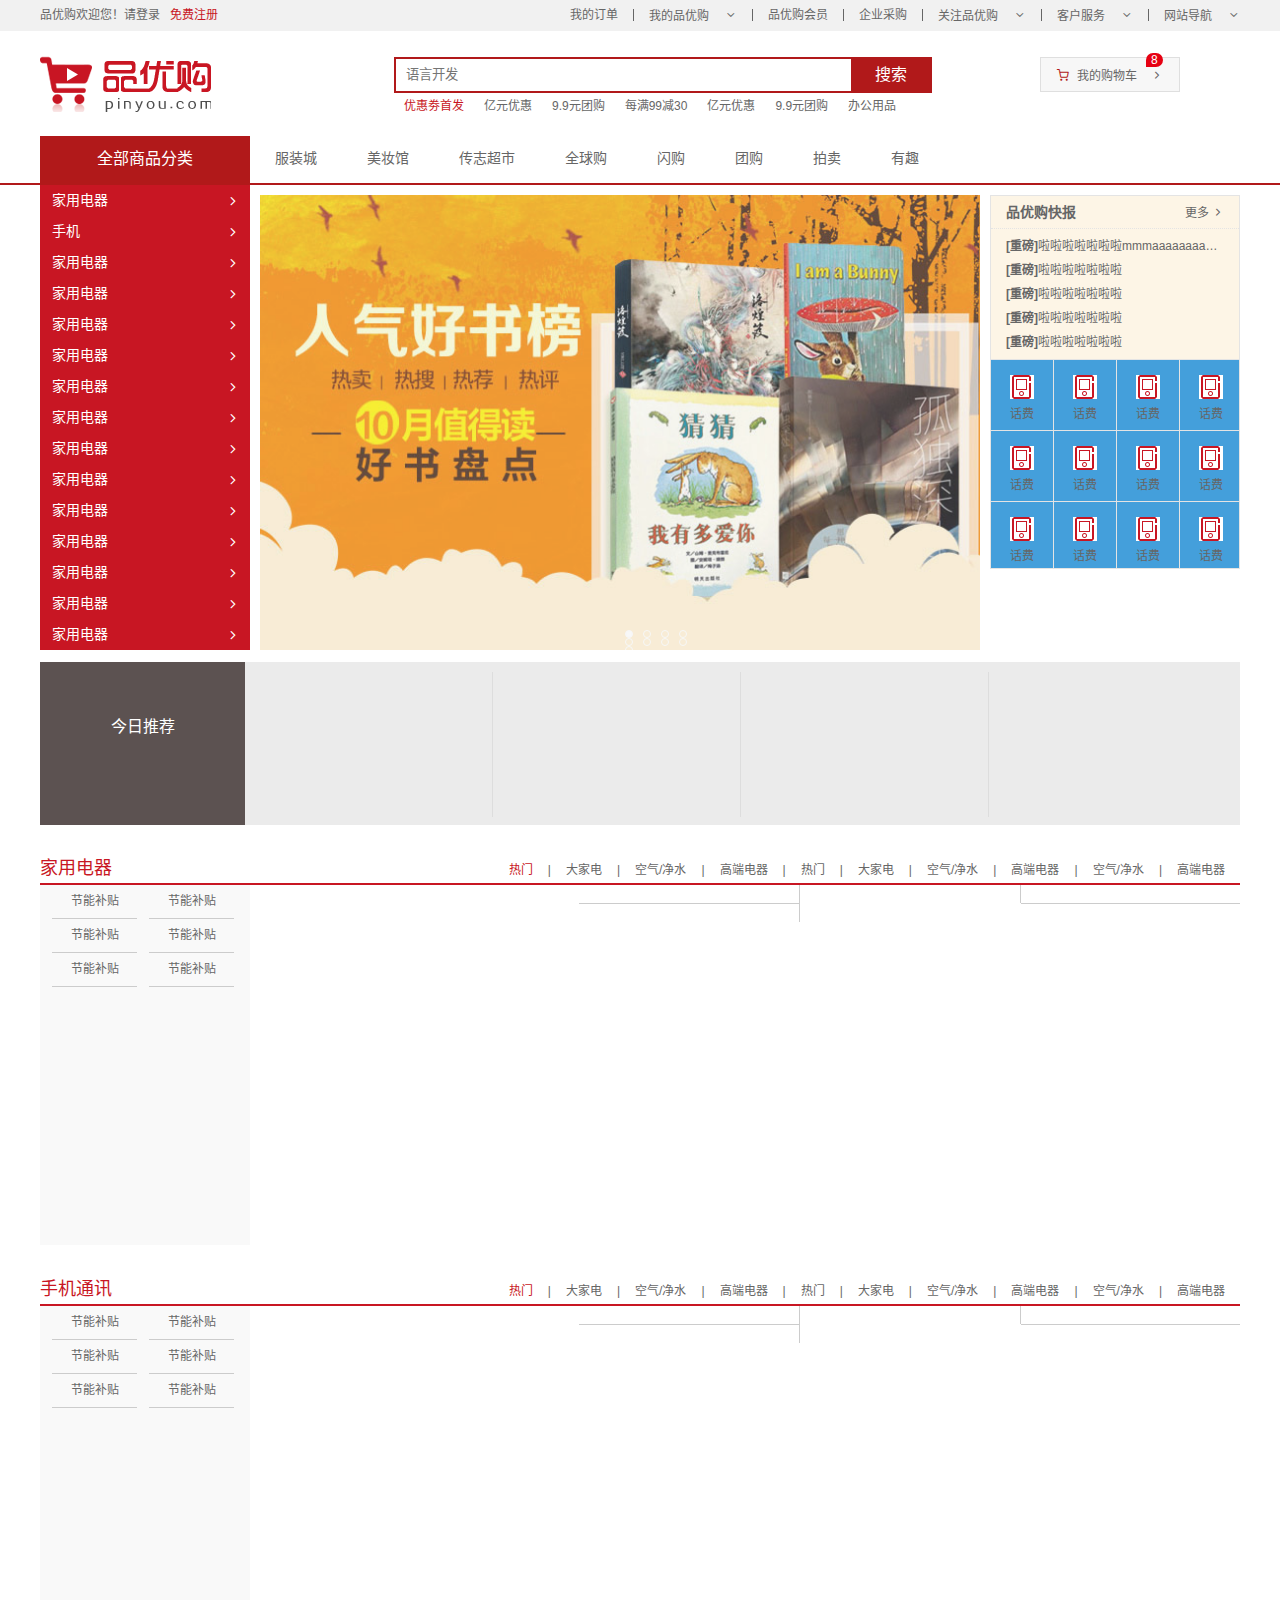
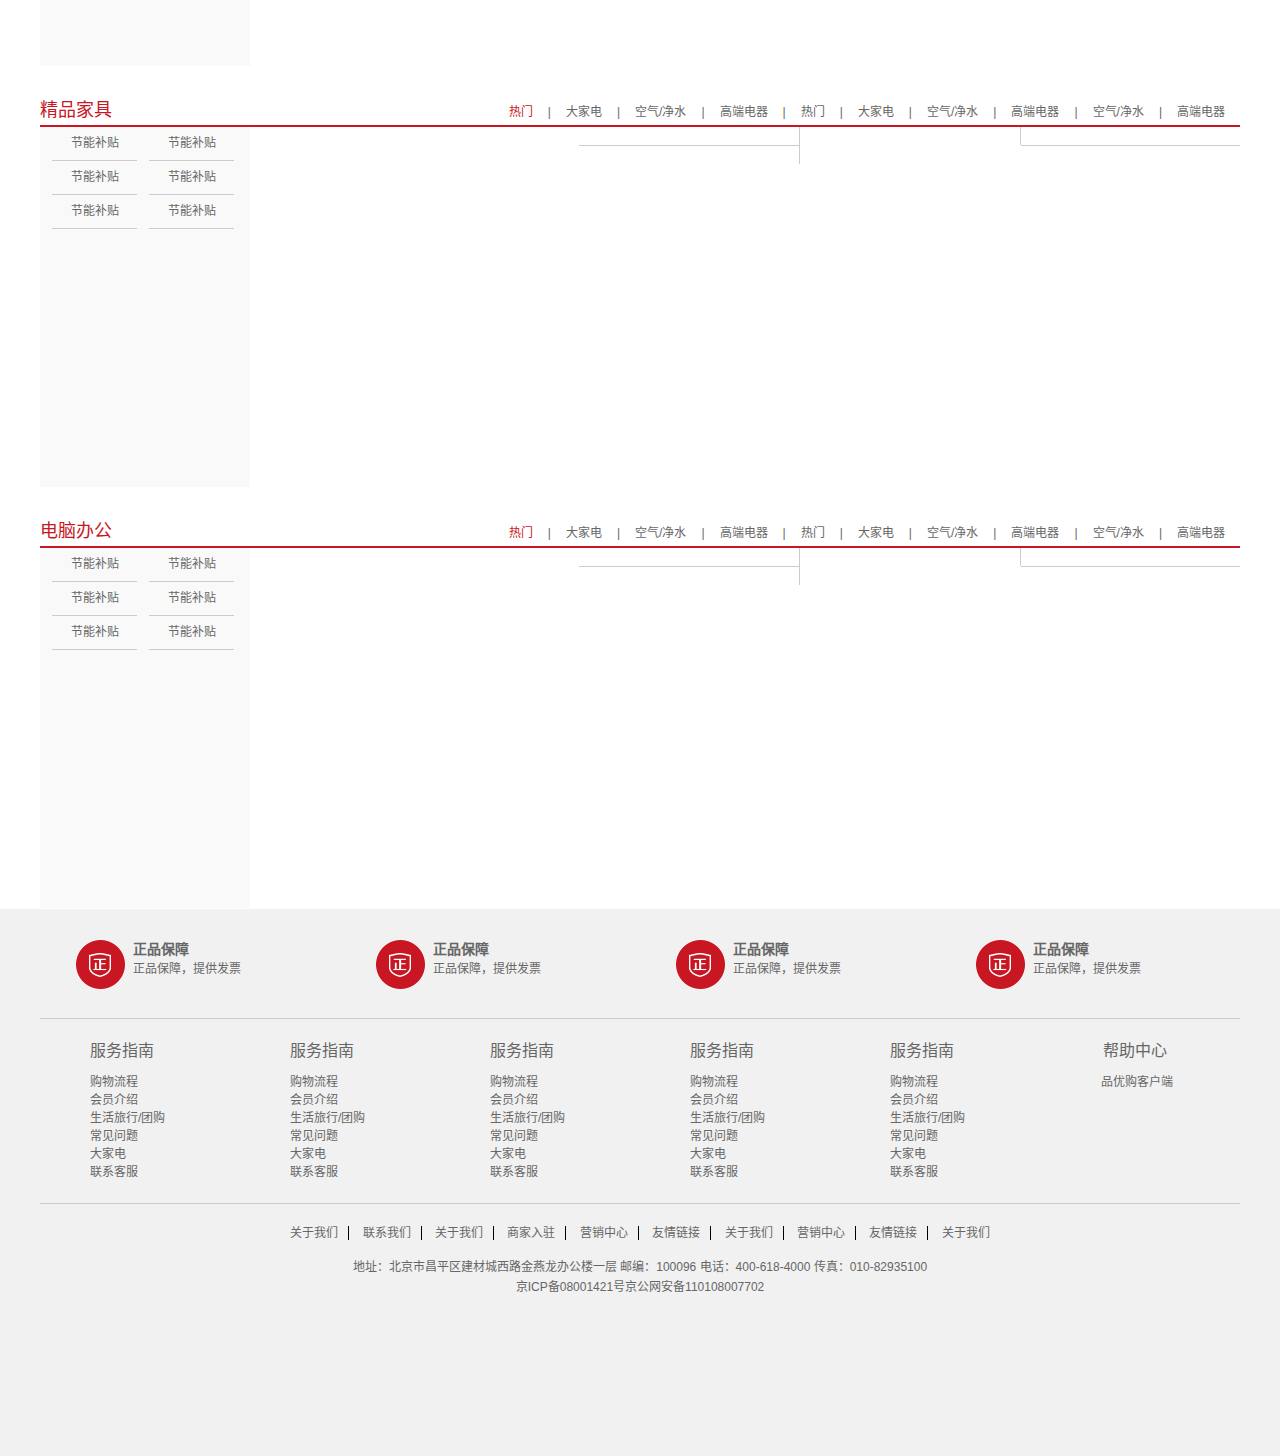
<file: index.html>
<!DOCTYPE html>
<html lang="zh-CN">
	<head>
		<meta charset="utf-8">
		<title>品优购</title>
		<meta name="description"
			content="京东JD.COM-专业的综合网上购物商城，为您提供正品低价的购物选择、优质便捷的服务体验。商品来自全球数十万品牌商家，囊括家电、手机、电脑、服装、居家、母婴、美妆、个护、食品、生鲜等丰富品类，满足各种购物需求。">
		<meta name="keywords" content="网上购物,网上商城,家电,手机,电脑,服装,居家,母婴,美妆,个护,食品,生鲜,京东">
		<!-- 引入品图标 -->
		<link rel="shortcut icon" href="favicon.ico" />
		<!-- 引入初始化样式 -->
		<link rel="stylesheet" href="css/base.css">
		<!-- 引入公共样式 -->
		<link rel="stylesheet" href="css/common.css" />
		<!-- 引入index.js -->
		<script src="js/index.js" type="text/javascript" charset="utf-8"></script>
		<script src="js/animate.js" type="text/javascript" charset="utf-8"></script>
		<!-- 引入独有样式 -->
		<link rel="stylesheet" href="css/index.css">
		<!-- js -->
		<script src="js/jquery.min.js" type="text/javascript" charset="utf-8"></script>
		<script src="js/index.js" type="text/javascript" charset="utf-8"></script>
	</head>
	<body>
		<!-- 快捷导航模块start-->
		<section class="shortcut">
			<div class="w">
				<div class="fl">
					<ul>
						<li>品优购欢迎您！</li>
						<li>
							<a href="#">请登录</a> &nbsp; <a href="register.html" class="style_red">免费注册</a>
						</li>
					</ul>
				</div>
				<div class="fr">
					<ul>
						<li><a href="#">我的订单</a></li>
						<li></li>
						<li><a href="#" class="arrow-icon">我的品优购</a></li>
						<li></li>
						<li><a href="#">品优购会员</a></li>
						<li></li>
						<li><a href="#">企业采购</a></li>
						<li></li>
						<li><a href="#" class="arrow-icon">关注品优购</a></li>
						<li></li>
						<li><a href="#" class="arrow-icon">客户服务</a></li>
						<li></li>
						<li><a href="#" class="arrow-icon">网站导航</a></li>
					</ul>
				</div>
			</div>
		</section>
		<!-- 快捷导航模块 end-->
		
		<!-- header 头部制作 start -->
		<header class="header w">
			<!-- logo模块 -->
			<div class="logo">
				<h1>
					<a href="index.html" title="品优购商城">品优购商城</a>
				</h1>
			</div>
			<div class="search">
				<input type="search" name="" id="" placeholder="语言开发">
				<button type="button">搜索</button>
			</div>
			<!-- hotwords模块 -->
			<div class="hotwords">
				<ul>
					<li><a href="#" class="style_red">优惠劵首发</a></li>
					<li><a href="#">亿元优惠</a></li>
					<li><a href="#">9.9元团购</a></li>
					<li><a href="#">每满99减30</a></li>
					<li><a href="#">亿元优惠</a></li>
					<li><a href="#">9.9元团购</a></li>
					<li><a href="#">办公用品</a></li>
				</ul>
			</div>
			<div class="shopping">
				我的购物车
				<i>8</i>
			</div>
		</header>
		<!-- 头部制作 end -->
		
		<!-- nav模块制作start -->
		<nav class="nav">
			<div class="w">
				<div class="dropdown">
					<div class="dt">全部商品分类</div>
					<div class="dd">
						<ul>
							<li><a href="#">家用电器</a></li>
							<li><a href="list.html">手机</a></li>
							<li><a href="#">家用电器</a></li>
							<li><a href="#">家用电器</a></li>
							<li><a href="#">家用电器</a></li>
							<li><a href="#">家用电器</a></li>
							<li><a href="#">家用电器</a></li>
							<li><a href="#">家用电器</a></li>
							<li><a href="#">家用电器</a></li>
							<li><a href="#">家用电器</a></li>
							<li><a href="#">家用电器</a></li>
							<li><a href="#">家用电器</a></li>
							<li><a href="#">家用电器</a></li>
							<li><a href="#">家用电器</a></li>
							<li><a href="#">家用电器</a></li>
							
						</ul>
					</div>
				</div>
				<div class="navitems">
					<ul>
					    <li><a href="#">服装城</a></li>
					    <li><a href="#">美妆馆</a></li>
					    <li><a href="#">传志超市</a></li>
					    <li><a href="#">全球购</a></li>
					    <li><a href="#">闪购</a></li>
					    <li><a href="#">团购</a></li>
					    <li><a href="#">拍卖</a></li>
					    <li><a href="#">有趣</a></li>
					</ul>
				</div>
			</div>
		</nav>
		<!--  nav         end -->
		
		<!-- main 模块制作 start -->
		<div class="w">
			<div class="main">
				<div class="focus">
					<span class="arrow_l"> < </span>
					<span class="arrow_r"> > </span>
					<ul>
						<li><img data-lazy-src="upload/banner1.jpg" alt=""></li>
						<li><img data-lazy-src="upload/banner2.jpg" alt=""></li>
						<li><img data-lazy-src="upload/banner3.jpg" alt=""></li>
						<li><img data-lazy-src="upload/banner4.jpg" alt=""></li>
						<!-- <li><img data-lazy-src="upload/banner1.jpg" alt=""></li> -->
					</ul>
					<!-- 小圆圈 -->
					<ol class="circle">
						
					</ol>
				</div>
				<div class="newsflash">
					<div class="news">
						<div class="new_hd">
							<h5>品优购快报</h5>
							<div class="more">
								<a href="#">更多</a>
							</div>
						</div>
						<div class="new_bd">
							<ul>
								<li><a href=""><strong>[重磅]</strong>啦啦啦啦啦啦啦mmmaaaaaaaaammmm</a></li>
								<li><a href=""><strong>[重磅]</strong>啦啦啦啦啦啦啦</a></li>
								<li><a href=""><strong>[重磅]</strong>啦啦啦啦啦啦啦</a></li>
								<li><a href=""><strong>[重磅]</strong>啦啦啦啦啦啦啦</a></li>
								<li><a href=""><strong>[重磅]</strong>啦啦啦啦啦啦啦</a></li>
							</ul>
						</div>
					</div>
					<div class="lifeservice">
						<ul>
							<li>
								<i></i>
								<p>
									话费
								</p>
							</li>
							<li>
								<i></i>
								<p>
									话费
								</p>
							</li>
							<li>
								<i></i>
								<p>
									话费
								</p>
							</li>
							<li>
								<i></i>
								<p>
									话费
								</p>
							</li>
							<li>
								<i></i>
								<p>
									话费
								</p>
							</li>
							<li>
								<i></i>
								<p>
									话费
								</p>
							</li>
							<li>
								<i></i>
								<p>
									话费
								</p>
							</li>
							<li>
								<i></i>
								<p>
									话费
								</p>
							</li>
							<li>
								<i></i>
								<p>
									话费
								</p>
							</li>
							<li>
								<i></i>
								<p>
									话费
								</p>
							</li>
							<li>
								<i></i>
								<p>
									话费
								</p>
							</li>
							<li>
								<i></i>
								<p>
									话费
								</p>
							</li>
						</ul>
					</div>
					<div class="bargain">
						<img data-lazy-src="./upload/margain1.png" >
					</div>
				</div>
			</div>
		</div>
		<!-- main 模块制作 end -->
		
		<!-- recom 模块start -->
		<div class="recom w">
			<div class="recom_hd">
				<img data-lazy-src="upload/recom.png" >
				<h4>今日推荐</h4>
			</div>
			<div class="recom_bd">
				<ul>
					<li><img data-lazy-src="upload/recom1.png" alt=""></li>
					<li><img data-lazy-src="upload/recom1.png" alt=""></li>
					<li><img data-lazy-src="upload/recom1.png" alt=""></li>
					<li><img data-lazy-src="upload/recom1.png" alt=""></li>
				</ul>
			</div>
		</div>
		<!-- recommend     end -->
		
		<!-- 电梯导航 -->
		<div class="fixedtool">
			<ul>
				<li class="current">家用电器</li>
				<li>手机通讯</li>
				<li>精品家具</li>
				<li>电脑办公</li>
			</ul>
		</div>
		<!-- end -->
	<!-- 楼层去start -->
		<div class="floor">
		<!-- 1c -->
			<div class="w jiadian">
				<div class="box_hd">
					<h3>家用电器</h3>
					<div class="tab_list">
						<ul>
							<li><a href="#" class="style_red">热门</a>|</li>
							<li><a href="#">大家电</a>|</li>
							<li><a href="#">空气/净水</a>|</li>
							<li><a href="#">高端电器</a>|</li>
							<li><a href="#">热门</a>|</li>
							<li><a href="#">大家电</a>|</li>
							<li><a href="#">空气/净水</a>|</li>
							<li><a href="#">高端电器</a>|</li>
							<li><a href="#">空气/净水</a>|</li>
							<li><a href="#">高端电器</a></li>
						</ul>
					</div>
				</div>
				<div class="box_bd">
					<div class="tab_connent">
						<div class="tab_list_item">
							<div class="col_210">
								<ul>
									<li><a href="">节能补贴</a></li>
									<li><a href="">节能补贴</a></li>
									<li><a href="">节能补贴</a></li>
									<li><a href="">节能补贴</a></li>
									<li><a href="">节能补贴</a></li>
									<li><a href="">节能补贴</a></li>
								</ul>
								<img data-lazy-src="upload/floor-1-1.png" >
							</div>
							<div class="col_329">
								<a href="#"><img data-lazy-src="upload/floor-1-b01.png" alt=""></a>
							</div>
							<div class="col_221">
								<a href="#" class="bb"><img data-lazy-src="upload/floor-1-2.png" alt=""></a>
								<a href="#"><img data-lazy-src="upload/floor-1-2.png" alt=""></a></div>
							<div class="col_221"><a href="#"><img data-lazy-src="upload/floor-1-4.png" alt=""></a></div>
							<div class="col_219">
								<a href="#" class="bb"><img data-lazy-src="upload/floor-1-2.png" alt=""></a>
								<a href="#"><img data-lazy-src="upload/floor-1-2.png" alt=""></a></div>
						</div>
					</div>
				</div>
			</div>
		<!-- 2c -->
			<div class="w shouji">
				<div class="box_hd">
					<h3>手机通讯</h3>
					<div class="tab_list">
						<ul>
							<li><a href="#" class="style_red">热门</a>|</li>
							<li><a href="#">大家电</a>|</li>
							<li><a href="#">空气/净水</a>|</li>
							<li><a href="#">高端电器</a>|</li>
							<li><a href="#">热门</a>|</li>
							<li><a href="#">大家电</a>|</li>
							<li><a href="#">空气/净水</a>|</li>
							<li><a href="#">高端电器</a>|</li>
							<li><a href="#">空气/净水</a>|</li>
							<li><a href="#">高端电器</a></li>
						</ul>
					</div>
				</div>
				<div class="box_bd">
					<div class="tab_connent">
						<div class="tab_list_item">
							<div class="col_210">
								<ul>
									<li><a href="">节能补贴</a></li>
									<li><a href="">节能补贴</a></li>
									<li><a href="">节能补贴</a></li>
									<li><a href="">节能补贴</a></li>
									<li><a href="">节能补贴</a></li>
									<li><a href="">节能补贴</a></li>
								</ul>
								<img data-lazy-src="upload/floor-1-1.png" >
							</div>
							<div class="col_329">
								<a href="#"><img data-lazy-src="upload/floor-1-b01.png" alt=""></a>
							</div>
							<div class="col_221">
								<a href="#" class="bb"><img data-lazy-src="upload/floor-1-2.png" alt=""></a>
								<a href="#"><img data-lazy-src="upload/floor-1-2.png" alt=""></a></div>
							<div class="col_221"><a href="#"><img data-lazy-src="upload/floor-1-4.png" alt=""></a></div>
							<div class="col_219">
								<a href="#" class="bb"><img data-lazy-src="upload/floor-1-2.png" alt=""></a>
								<a href="#"><img data-lazy-src="upload/floor-1-2.png" alt=""></a></div>
						</div>
					</div>
				</div>
			</div>
		<!-- 3c -->
			<div class="w jiaju">
				<div class="box_hd">
					<h3>
						精品家具
					</h3>
					<div class="tab_list">
						<ul>
							<li><a href="#" class="style_red">热门</a>|</li>
							<li><a href="#">大家电</a>|</li>
							<li><a href="#">空气/净水</a>|</li>
							<li><a href="#">高端电器</a>|</li>
							<li><a href="#">热门</a>|</li>
							<li><a href="#">大家电</a>|</li>
							<li><a href="#">空气/净水</a>|</li>
							<li><a href="#">高端电器</a>|</li>
							<li><a href="#">空气/净水</a>|</li>
							<li><a href="#">高端电器</a></li>
						</ul>
					</div>
				</div>
				<div class="box_bd">
					<div class="tab_connent">
						<div class="tab_list_item">
							<div class="col_210">
								<ul>
									<li><a href="">节能补贴</a></li>
									<li><a href="">节能补贴</a></li>
									<li><a href="">节能补贴</a></li>
									<li><a href="">节能补贴</a></li>
									<li><a href="">节能补贴</a></li>
									<li><a href="">节能补贴</a></li>
								</ul>
								<img data-lazy-src="upload/floor-1-1.png" >
							</div>
							<div class="col_329">
								<a href="#"><img data-lazy-src="upload/floor-1-b01.png" alt=""></a>
							</div>
							<div class="col_221">
								<a href="#" class="bb"><img data-lazy-src="upload/floor-1-2.png" alt=""></a>
								<a href="#"><img data-lazy-src="upload/floor-1-2.png" alt=""></a></div>
							<div class="col_221"><a href="#"><img data-lazy-src="upload/floor-1-4.png" alt=""></a></div>
							<div class="col_219">
								<a href="#" class="bb"><img data-lazy-src="upload/floor-1-2.png" alt=""></a>
								<a href="#"><img data-lazy-src="upload/floor-1-2.png" alt=""></a></div>
						</div>
					</div>
				</div>
			</div>
		<!-- 4c -->
			<div class="w diannao">
				<div class="box_hd">
					<h3>电脑办公</h3>
					<div class="tab_list">
						<ul>
							<li><a href="#" class="style_red">热门</a>|</li>
							<li><a href="#">大家电</a>|</li>
							<li><a href="#">空气/净水</a>|</li>
							<li><a href="#">高端电器</a>|</li>
							<li><a href="#">热门</a>|</li>
							<li><a href="#">大家电</a>|</li>
							<li><a href="#">空气/净水</a>|</li>
							<li><a href="#">高端电器</a>|</li>
							<li><a href="#">空气/净水</a>|</li>
							<li><a href="#">高端电器</a></li>
						</ul>
					</div>
				</div>
				<div class="box_bd">
					<div class="tab_connent">
						<div class="tab_list_item">
							<div class="col_210">
								<ul>
									<li><a href="">节能补贴</a></li>
									<li><a href="">节能补贴</a></li>
									<li><a href="">节能补贴</a></li>
									<li><a href="">节能补贴</a></li>
									<li><a href="">节能补贴</a></li>
									<li><a href="">节能补贴</a></li>
								</ul>
								<img data-lazy-src="upload/floor-1-1.png" >
							</div>
							<div class="col_329">
								<a href="#"><img data-lazy-src="upload/floor-1-b01.png" alt=""></a>
							</div>
							<div class="col_221">
								<a href="#" class="bb"><img data-lazy-src="upload/floor-1-2.png" alt=""></a>
								<a href="#"><img data-lazy-src="upload/floor-1-2.png" alt=""></a></div>
							<div class="col_221"><a href="#"><img data-lazy-src="upload/floor-1-4.png" alt=""></a></div>
							<div class="col_219">
								<a href="#" class="bb"><img data-lazy-src="upload/floor-1-2.png" alt=""></a>
								<a href="#"><img data-lazy-src="upload/floor-1-2.png" alt=""></a></div>
						</div>
					</div>
				</div>
			</div>
		</div>
		<!-- 楼岑去 end -->
		<!-- foot模块制作  start -->
		<footer class="footer">
			<div class="w">
				<div class="mod_service">
					<ul>
						<li>
							<h5></h5>
							<div class="service_txt">
								<h4>正品保障</h4>
								<p>正品保障，提供发票</p>
							</div>
						</li>
						<li>
							<h5></h5>
							<div class="service_txt">
								<h4>正品保障</h4>
								<p>正品保障，提供发票</p>
							</div>
						</li>
						<li>
							<h5></h5>
							<div class="service_txt">
								<h4>正品保障</h4>
								<p>正品保障，提供发票</p>
							</div>
						</li>
						<li>
							<h5></h5>
							<div class="service_txt">
								<h4>正品保障</h4>
								<p>正品保障，提供发票</p>
							</div>
						</li>
					</ul>
				</div>
				<div class="mod_help">
					<dl>
						<dt>服务指南</dt>
						<dd>购物流程</dd>
						<dd>会员介绍</dd>
						<dd>生活旅行/团购</dd>
						<dd>常见问题</dd>
						<dd>大家电</dd>
						<dd>联系客服</dd>
					</dl>
					<dl>
						<dt>服务指南</dt>
						<dd>购物流程</dd>
						<dd>会员介绍</dd>
						<dd>生活旅行/团购</dd>
						<dd>常见问题</dd>
						<dd>大家电</dd>
						<dd>联系客服</dd>
					</dl>
					<dl>
						<dt>服务指南</dt>
						<dd>购物流程</dd>
						<dd>会员介绍</dd>
						<dd>生活旅行/团购</dd>
						<dd>常见问题</dd>
						<dd>大家电</dd>
						<dd>联系客服</dd>
					</dl>
					<dl>
						<dt>服务指南</dt>
						<dd>购物流程</dd>
						<dd>会员介绍</dd>
						<dd>生活旅行/团购</dd>
						<dd>常见问题</dd>
						<dd>大家电</dd>
						<dd>联系客服</dd>
					</dl>
					<dl>
						<dt>服务指南</dt>
						<dd>购物流程</dd>
						<dd>会员介绍</dd>
						<dd>生活旅行/团购</dd>
						<dd>常见问题</dd>
						<dd>大家电</dd>
						<dd>联系客服</dd>
					</dl>
					<dl>
						<dt>帮助中心</dt>
						<dd>
							<img data-lazy-src="images/wx_cz.jpg" >
							品优购客户端
						</dd>
					</dl>
				</div>
				<div class="mod_copyright">
					<div class="links">
						<a href="#">关于我们</a> 
						<a href="">联系我们</a> 
						<a href="#">关于我们</a>
						<a href="">商家入驻</a> 
						<a href="">营销中心</a> 
						<a href="">友情链接</a>
						<a href="#">关于我们</a> 
						<a href="">营销中心</a> 
						<a href="">友情链接</a>
						<a href="#">关于我们</a>
					</div>
					<div class="copyright">
						地址：北京市昌平区建材城西路金燕龙办公楼一层 邮编：100096 电话：400-618-4000 传真：010-82935100  <br/>
						
						<span>京ICP备08001421号京公网安备110108007702</span>
					</div>
				</div>
			</div>
		</footer>
		<!-- end -->
		<!-- 必须在这里引入我们的懒加载插件 -->
		    <script src="js/EasyLazyload.min.js"></script>
		    <script>
		        lazyLoadInit({
		            showTime: 1100,
		            onLoadBackEnd: function(i, e) {
		                console.log("onLoadBackEnd:" + i);
		            },
		            onLoadBackStart: function(i, e) {
		                console.log("onLoadBackStart:" + i);
		            }
		        });
		    </script>

	</body>
</html>
</file>
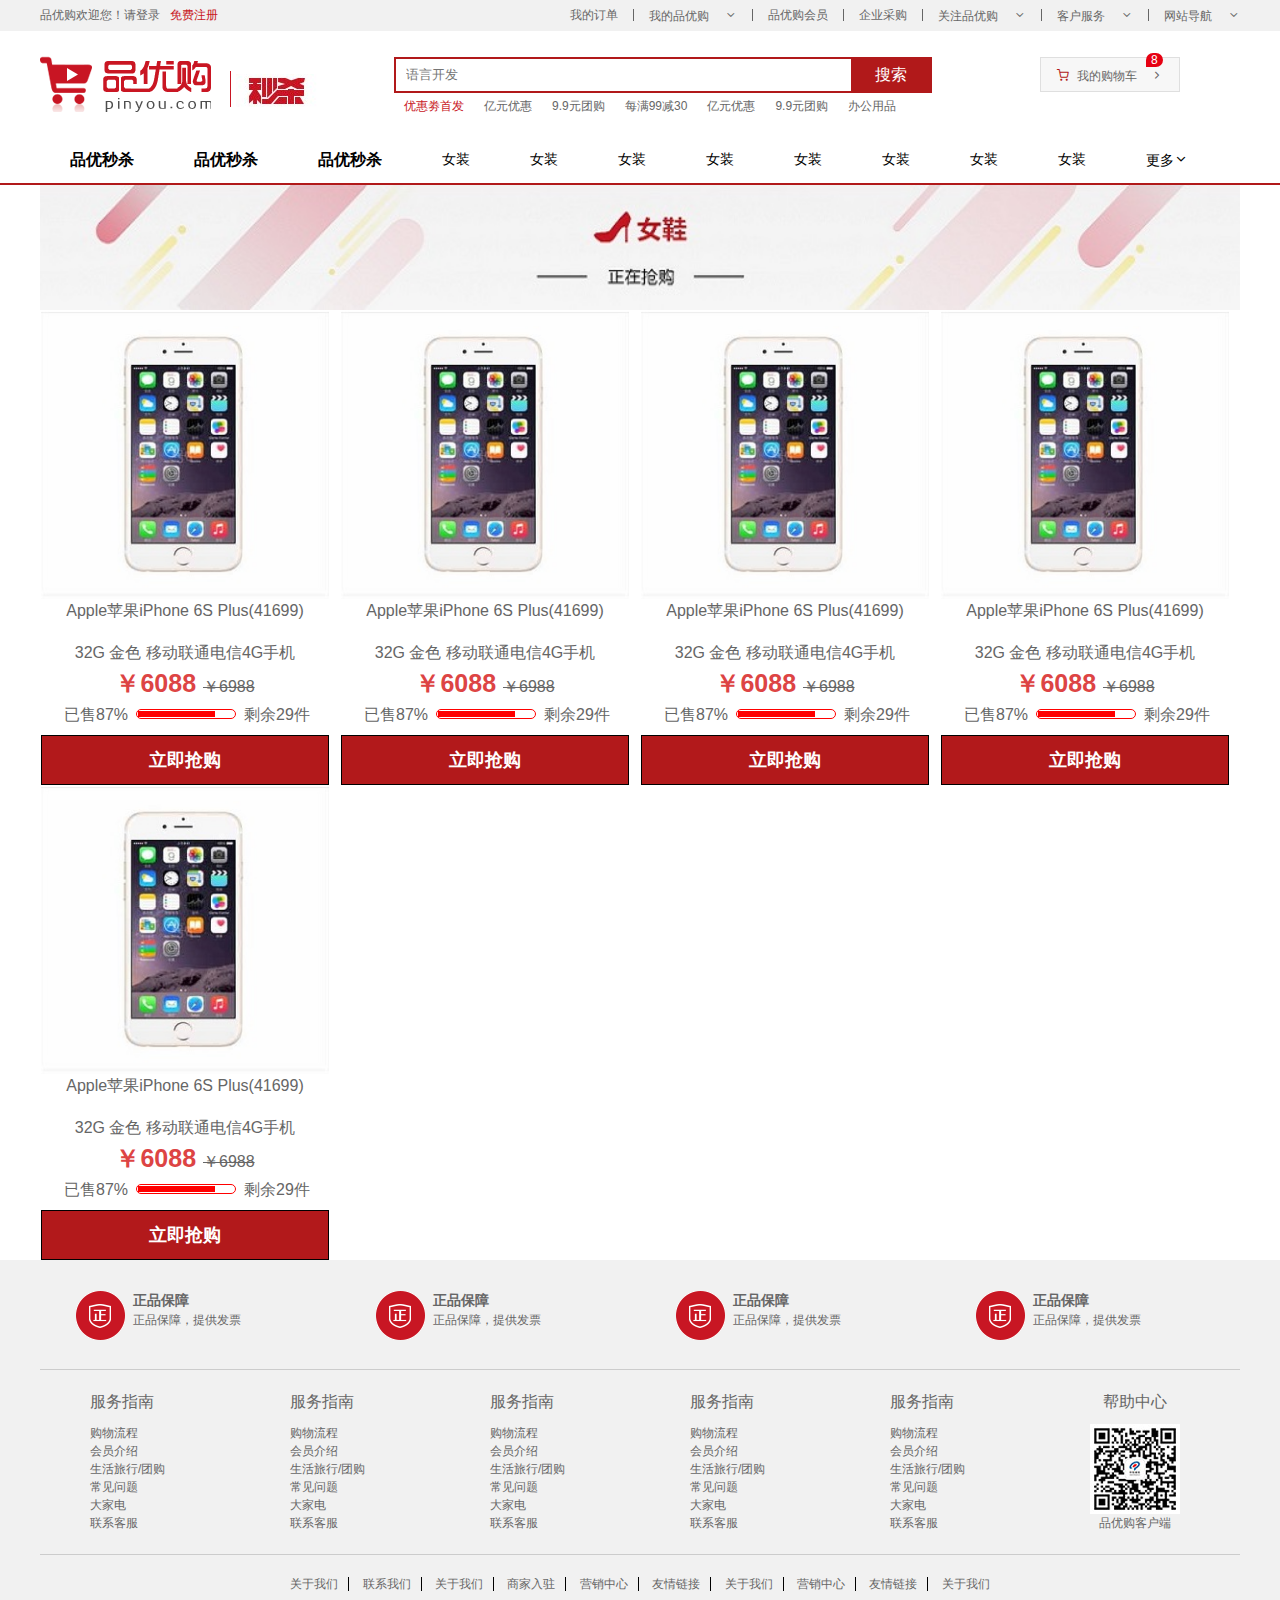
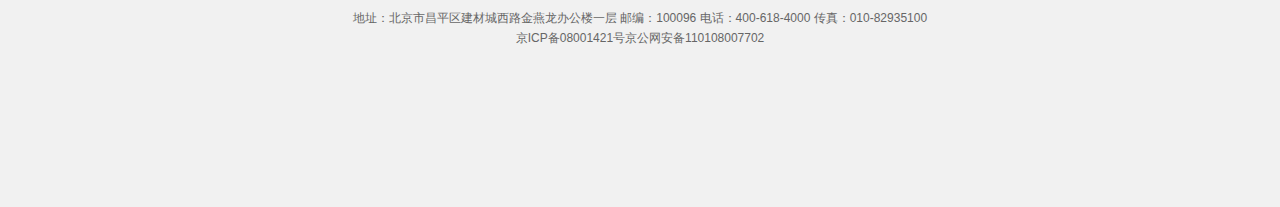
<file: list.html>
<!DOCTYPE html>
<html>
	<head>
		<meta charset="utf-8">
		<title>列表页</title>
		<!-- 引入品图标 -->
		<link rel="shortcut icon" href="favicon.ico" />
		<!-- 引入初始化样式 -->
		<link rel="stylesheet" href="css/base.css">
		<!-- 引入公共样式 -->
		<link rel="stylesheet" href="css/common.css" />
		<!-- 引入列表专有样式 -->
		<link rel="stylesheet" href="css/list.css">
	</head>
	<body>
		<!-- 快捷导航模块start-->
		<section class="shortcut">
			<div class="w">
				<div class="fl">
					<ul>
						<li>品优购欢迎您！</li>
						<li>
							<a href="#">请登录</a> &nbsp; <a href="register.html" class="style_red">免费注册</a>
						</li>
					</ul>
				</div>
				<div class="fr">
					<ul>
						<li><a href="#">我的订单</a></li>
						<li></li>
						<li><a href="#" class="arrow-icon">我的品优购</a></li>
						<li></li>
						<li><a href="#">品优购会员</a></li>
						<li></li>
						<li><a href="#">企业采购</a></li>
						<li></li>
						<li><a href="#" class="arrow-icon">关注品优购</a></li>
						<li></li>
						<li><a href="#" class="arrow-icon">客户服务</a></li>
						<li></li>
						<li><a href="#" class="arrow-icon">网站导航</a></li>
					</ul>
				</div>
			</div>
		</section>
		<!-- 快捷导航模块 end-->
		
		<!-- header 头部制作 start -->
		<header class="header w">
			<!-- logo模块 -->
			<div class="logo">
				<h1>
					<a href="index.html" title="品优购商城">品优购商城</a>
				</h1>
			</div>
			<div class="sk"><img src="images/ms.jpg" alt=""></div>
			<div class="search">
				<input type="search" name="" id="" placeholder="语言开发">
				<button type="button">搜索</button>
			</div>
			<!-- hotwords模块 -->
			<div class="hotwords">
				<ul>
					<li><a href="#" class="style_red">优惠劵首发</a></li>
					<li><a href="#">亿元优惠</a></li>
					<li><a href="#">9.9元团购</a></li>
					<li><a href="#">每满99减30</a></li>
					<li><a href="#">亿元优惠</a></li>
					<li><a href="#">9.9元团购</a></li>
					<li><a href="#">办公用品</a></li>
				</ul>
			</div>
			<div class="shopping">
				我的购物车
				<i>8</i>
			</div>
		</header>
		<!-- 头部制作 end -->
		
		<!-- nav模块制作start -->
		<nav class="nav">
			<div class="w">
				<div class="sk_list">
					<ul>
						<li><a href="#">品优秒杀</a></li>
						<li><a href="#">品优秒杀</a></li>
						<li><a href="#">品优秒杀</a></li>
					</ul>
				</div>
				<div class="sk_con">
					<ul>
						<li><a href="#">女装</a></li>
						<li><a href="#" class="style_red">女装</a></li>
						<li><a href="#">女装</a></li>
						<li><a href="#">女装</a></li>
						<li><a href="#">女装</a></li>
						<li><a href="#">女装</a></li>
						<li><a href="#">女装</a></li>
						<li><a href="#">女装</a></li>
						<li><a href="#">更多</a></li>
					</ul>
				</div>
			</div>
		</nav>
		<!--  nav         end -->
		
		<!-- 列表页主体部分start -->
		<div class="w sk_container">
			<div class="sk_hd">
				<img src="upload/nx.jpg" alt="">
				<div class="sk_bd">
					<ul>
						<li>
							<img src="upload/xq-sj.jpg" alt="">
							<p>Apple苹果iPhone 6S Plus(41699) </p><br/><p>32G 金色 移动联通电信4G手机</p>
							<span>￥6088 </span> <i>￥6988</i>
							<div class="yishou">
								<div class="yi">已售87%</div>
								<div class="bar">
									<div class="bar_in"></div>
								</div> 
								<div class="sheng">剩余29件</div>
							</div>
							<button type="button">立即抢购</button>
						</li>
					</ul>
					<ul>
						<li>
							<img src="upload/xq-sj.jpg" alt="">
							<p>Apple苹果iPhone 6S Plus(41699) </p><br/><p>32G 金色 移动联通电信4G手机</p>
							<span>￥6088 </span> <i>￥6988</i>
							<div class="yishou">
								<div class="yi">已售87%</div>
								<div class="bar">
									<div class="bar_in"></div>
								</div> 
								<div class="sheng">剩余29件</div>
							</div>
							<button type="button">立即抢购</button>
						</li>
					</ul>
					<ul>
						<li>
							<img src="upload/xq-sj.jpg" alt="">
							<p>Apple苹果iPhone 6S Plus(41699) </p><br/><p>32G 金色 移动联通电信4G手机</p>
							<span>￥6088 </span> <i>￥6988</i>
							<div class="yishou">
								<div class="yi">已售87%</div>
								<div class="bar">
									<div class="bar_in"></div>
								</div> 
								<div class="sheng">剩余29件</div>
							</div>
							<button type="button">立即抢购</button>
						</li>
					</ul>
					<ul>
						<li>
							<img src="upload/xq-sj.jpg" alt="">
							<p>Apple苹果iPhone 6S Plus(41699) </p><br/><p>32G 金色 移动联通电信4G手机</p>
							<span>￥6088 </span> <i>￥6988</i>
							<div class="yishou">
								<div class="yi">已售87%</div>
								<div class="bar">
									<div class="bar_in"></div>
								</div> 
								<div class="sheng">剩余29件</div>
							</div>
							<button type="button">立即抢购</button>
						</li>
					</ul>
					<ul>
						<li>
							<img src="upload/xq-sj.jpg" alt="">
							<p>Apple苹果iPhone 6S Plus(41699) </p><br/><p>32G 金色 移动联通电信4G手机</p>
							<span>￥6088 </span> <i>￥6988</i>
							<div class="yishou">
								<div class="yi">已售87%</div>
								<div class="bar">
									<div class="bar_in"></div>
								</div> 
								<div class="sheng">剩余29件</div>
							</div>
							<button type="button">立即抢购</button>
						</li>
					</ul>
				</div>
			</div>
		</div>
		
		<!-- 列表页主体部分end -->
		<!-- foot模块制作  start -->
		<footer class="footer">
			<div class="w">
				<div class="mod_service">
					<ul>
						<li>
							<h5></h5>
							<div class="service_txt">
								<h4>正品保障</h4>
								<p>正品保障，提供发票</p>
							</div>
						</li>
						<li>
							<h5></h5>
							<div class="service_txt">
								<h4>正品保障</h4>
								<p>正品保障，提供发票</p>
							</div>
						</li>
						<li>
							<h5></h5>
							<div class="service_txt">
								<h4>正品保障</h4>
								<p>正品保障，提供发票</p>
							</div>
						</li>
						<li>
							<h5></h5>
							<div class="service_txt">
								<h4>正品保障</h4>
								<p>正品保障，提供发票</p>
							</div>
						</li>
					</ul>
				</div>
				<div class="mod_help">
					<dl>
						<dt>服务指南</dt>
						<dd>购物流程</dd>
						<dd>会员介绍</dd>
						<dd>生活旅行/团购</dd>
						<dd>常见问题</dd>
						<dd>大家电</dd>
						<dd>联系客服</dd>
					</dl>
					<dl>
						<dt>服务指南</dt>
						<dd>购物流程</dd>
						<dd>会员介绍</dd>
						<dd>生活旅行/团购</dd>
						<dd>常见问题</dd>
						<dd>大家电</dd>
						<dd>联系客服</dd>
					</dl>
					<dl>
						<dt>服务指南</dt>
						<dd>购物流程</dd>
						<dd>会员介绍</dd>
						<dd>生活旅行/团购</dd>
						<dd>常见问题</dd>
						<dd>大家电</dd>
						<dd>联系客服</dd>
					</dl>
					<dl>
						<dt>服务指南</dt>
						<dd>购物流程</dd>
						<dd>会员介绍</dd>
						<dd>生活旅行/团购</dd>
						<dd>常见问题</dd>
						<dd>大家电</dd>
						<dd>联系客服</dd>
					</dl>
					<dl>
						<dt>服务指南</dt>
						<dd>购物流程</dd>
						<dd>会员介绍</dd>
						<dd>生活旅行/团购</dd>
						<dd>常见问题</dd>
						<dd>大家电</dd>
						<dd>联系客服</dd>
					</dl>
					<dl>
						<dt>帮助中心</dt>
						<dd>
							<img src="images/wx_cz.jpg" >
							品优购客户端
						</dd>
					</dl>
				</div>
				<div class="mod_copyright">
					<div class="links">
						<a href="#">关于我们</a> 
						<a href="">联系我们</a> 
						<a href="#">关于我们</a>
						<a href="">商家入驻</a> 
						<a href="">营销中心</a> 
						<a href="">友情链接</a>
						<a href="#">关于我们</a> 
						<a href="">营销中心</a> 
						<a href="">友情链接</a>
						<a href="#">关于我们</a>
					</div>
					<div class="copyright">
						地址：北京市昌平区建材城西路金燕龙办公楼一层 邮编：100096 电话：400-618-4000 传真：010-82935100  <br/>
						
						<span>京ICP备08001421号京公网安备110108007702</span>
					</div>
				</div>
			</div>
		</footer>
		<!-- end -->
	</body>
</html>
</file>
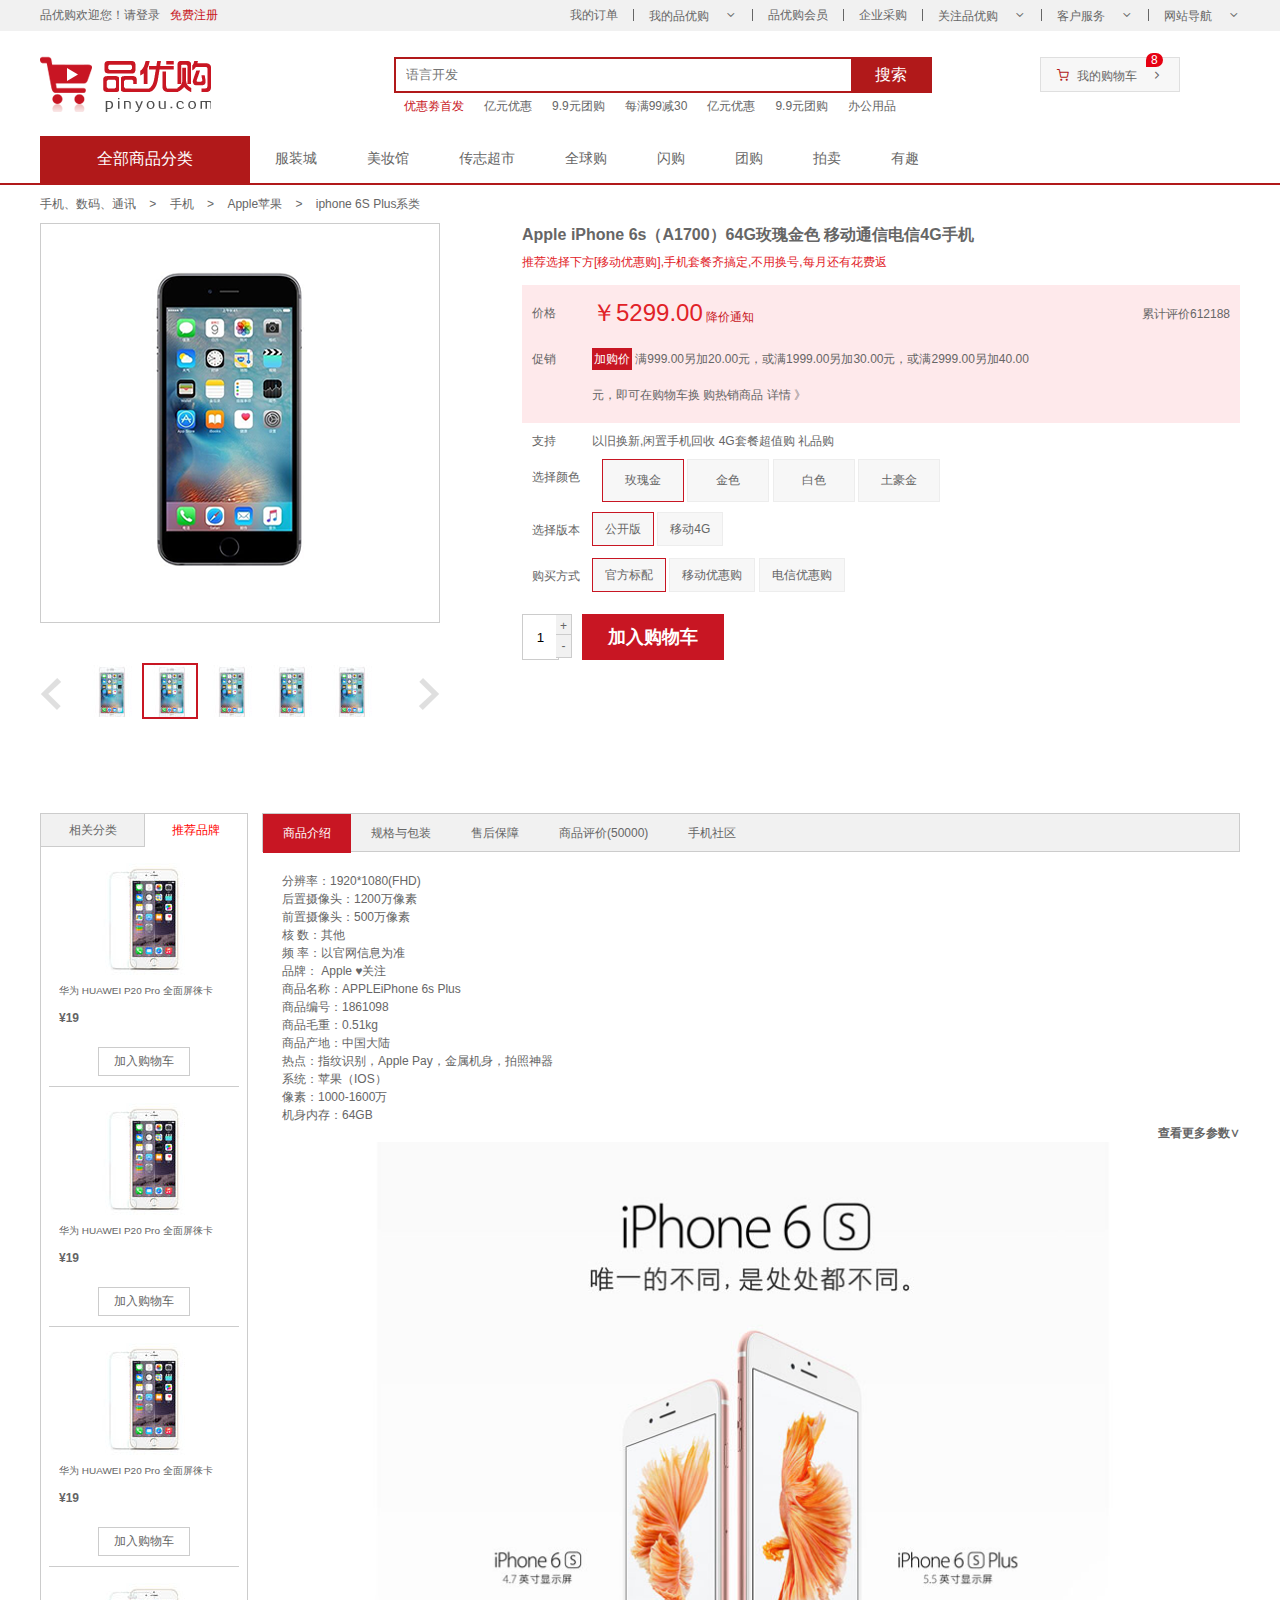
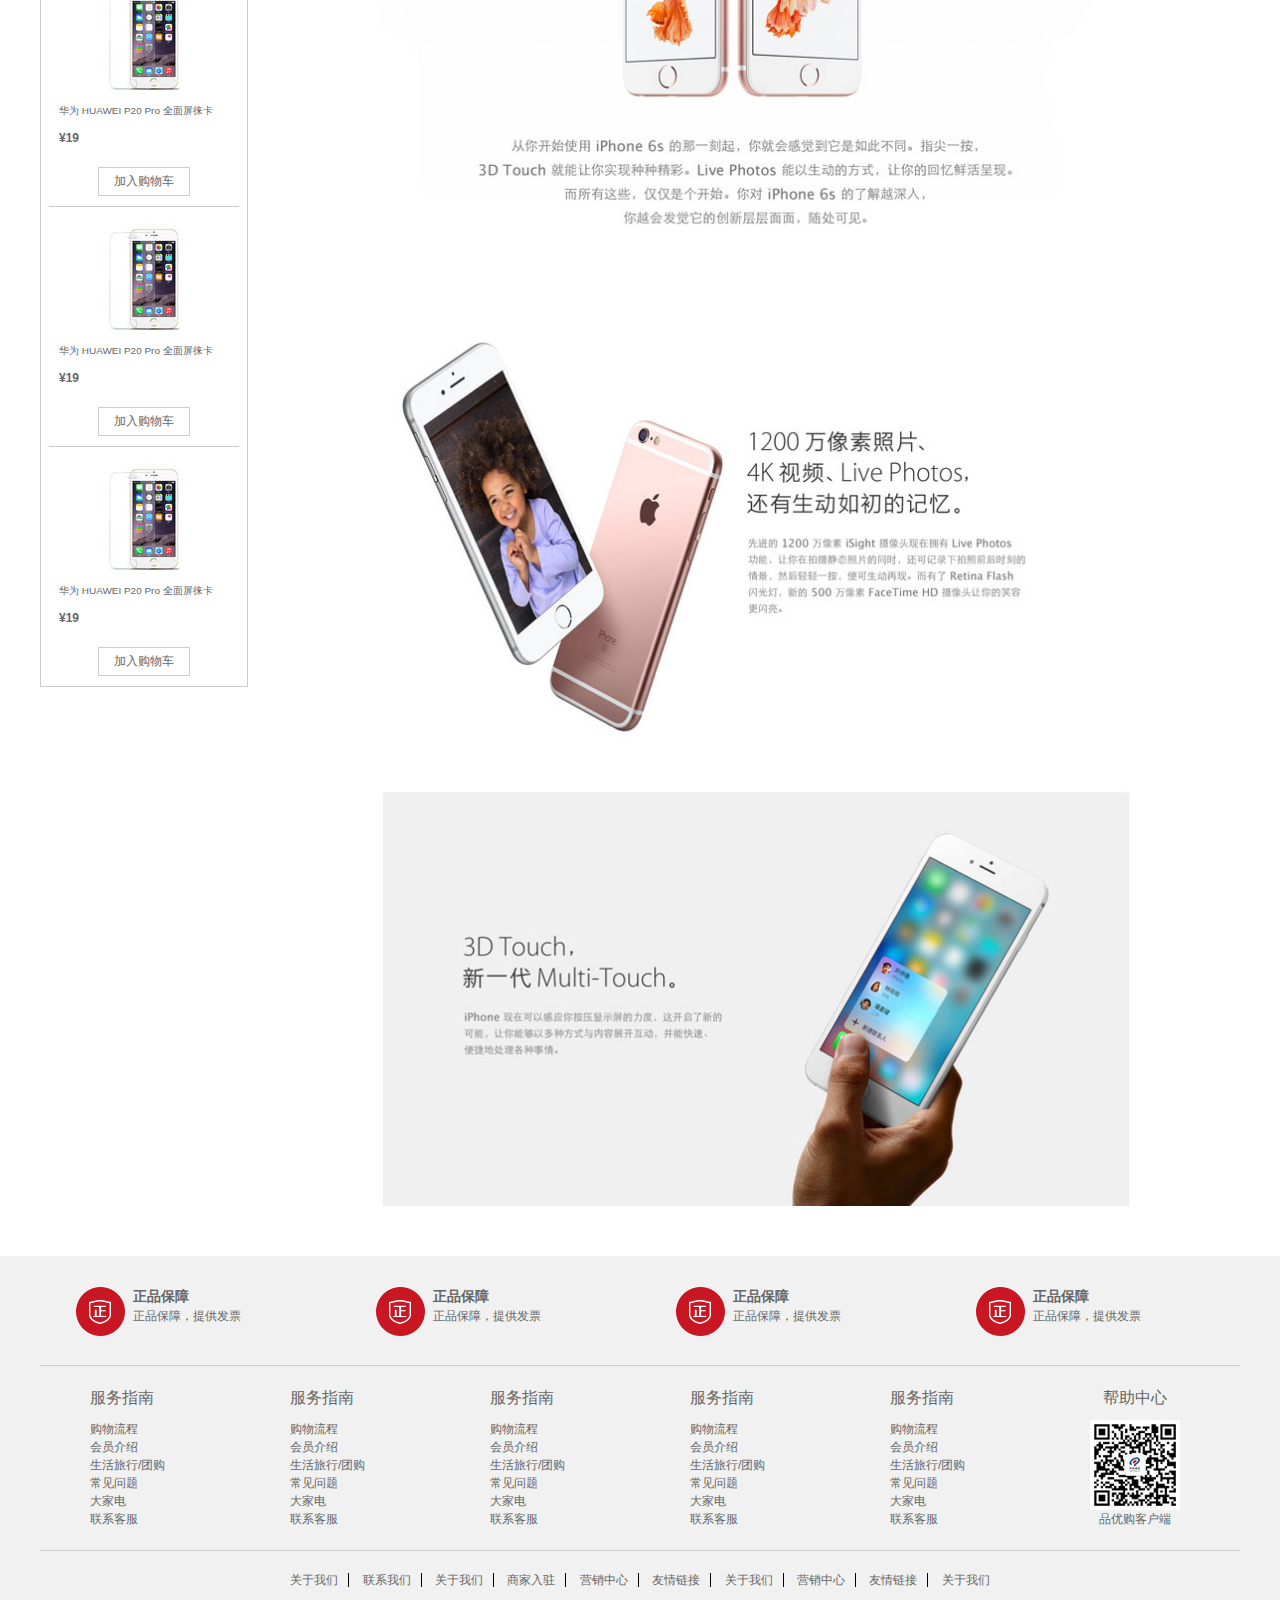
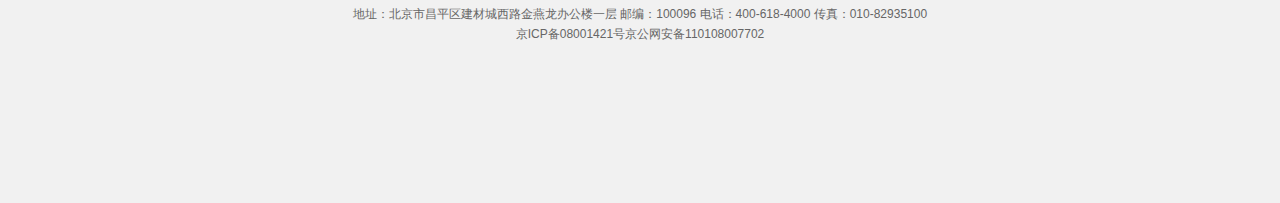
<file: phonexiangqingye.html>
<!DOCTYPE html>
<html lang="en">
<head>
    <meta charset="UTF-8">
    <title>手机详情页-综合网购首选-正品低廉,品质保障,配送及时,轻松购物!</title>
    <meta name="description"
          content="品优购商城-专业的综合网上购物商城,销售家电,数码通讯,电脑,家居百货,服装服饰,母婴,图书,食品等数万个品牌优质商品.便捷,诚信的服务,为您提供愉悦的网上购物体验!"/>
    <!--关键字-->
    <meta name="keywords" content="网上购物,网上商城,手机,笔记本,电脑,MP3,CD,VCD,DV,相机,数码,配件,手表,存储卡"/>
    <!--favicon图标制作-->
    <link rel="shortcut icon" href="favicon.ico">
    <!--引入初始化样式文件-->
    <link rel="stylesheet" href="css/base.css">
    <!--引入公共的样式文件-->
    <link rel="stylesheet" href="css/common.css">
    <!--引入列表页专有样式-->
    <link rel="stylesheet" href="css/detail.css">
	<!--引入js专有文件  -->
	<script src="js/detail.js" type="text/javascript" charset="utf-8"></script>
</head>
<body>
<!--快捷导航模块-->
<!-- 快捷导航模块start-->
		<section class="shortcut">
			<div class="w">
				<div class="fl">
					<ul>
						<li>品优购欢迎您！</li>
						<li>
							<a href="#">请登录</a> &nbsp; <a href="register.html" class="style_red">免费注册</a>
						</li>
					</ul>
				</div>
				<div class="fr">
					<ul>
						<li><a href="#">我的订单</a></li>
						<li></li>
						<li><a href="#" class="arrow-icon">我的品优购</a></li>
						<li></li>
						<li><a href="#">品优购会员</a></li>
						<li></li>
						<li><a href="#">企业采购</a></li>
						<li></li>
						<li><a href="#" class="arrow-icon">关注品优购</a></li>
						<li></li>
						<li><a href="#" class="arrow-icon">客户服务</a></li>
						<li></li>
						<li><a href="#" class="arrow-icon">网站导航</a></li>
					</ul>
				</div>
			</div>
		</section>
		<!-- 快捷导航模块 end-->
 
<!-- header 头部制作 start -->
		<header class="header w">
			<!-- logo模块 -->
			<div class="logo">
				<h1>
					<a href="index.html" title="品优购商城">品优购商城</a>
				</h1>
			</div>
			<div class="search">
				<input type="search" name="" id="" placeholder="语言开发">
				<button type="button">搜索</button>
			</div>
			<!-- hotwords模块 -->
			<div class="hotwords">
				<ul>
					<li><a href="#" class="style_red">优惠劵首发</a></li>
					<li><a href="#">亿元优惠</a></li>
					<li><a href="#">9.9元团购</a></li>
					<li><a href="#">每满99减30</a></li>
					<li><a href="#">亿元优惠</a></li>
					<li><a href="#">9.9元团购</a></li>
					<li><a href="#">办公用品</a></li>
				</ul>
			</div>
			<div class="shopping">
				我的购物车
				<i>8</i>
			</div>
		</header>
		
<!--头部模块结束-->
 
<!--nav模块制作-->
<nav class="nav">
    <div class="w">
        <!--左盒子标签-->
        <div class="dropdown">
            <div class="dt fl">全部商品分类</div>
 
        </div>
        <!--右盒子详情-->
        <div class="navitems fl">
            <ul>
                <li><a href="#">服装城</a></li>
                <li><a href="#">美妆馆</a></li>
                <li><a href="#">传志超市</a></li>
                <li><a href="#">全球购</a></li>
                <li><a href="#">闪购</a></li>
                <li><a href="#">团购</a></li>
                <li><a href="#">拍卖</a></li>
                <li><a href="#">有趣</a></li>
            </ul>
        </div>
    </div>
</nav>
<!--nav模块结束-->
 
<!--详情模块开始-->
<div class="de_container w">
    <!--面包屑导航-->
    <div class="crumb_wrap">
        <a href="#" class="coa">手机、数码、通讯 </a> >
        <a href="#">手机 </a> >
        <a href="#">Apple苹果 </a> >
        <a href="#">iphone 6S Plus系类</a>
    </div>
    <div class="product_intro clearfix">
        <!--预览区域-->
        <div class="preview_wrap fl">
            <div class="preview_img">
                <img src="upload/big.png" alt="">
				<div class="mask"></div>
				<div class="big">
					<img src="upload/big.png"  class="bigImg">
				</div>
            </div>
            <div class="preview_list">
                <a href="#" class="arrow_prev"></a>
                <a href="#" class="arrow_next"></a>
                <ul class="list_item">
                    <li><img src="upload/pre.jpg" alt=""></li>
                    <li class="current"><img src="upload/pre.jpg" alt=""></li>
                    <li><img src="upload/pre.jpg" alt=""></li>
                    <li><img src="upload/pre.jpg" alt=""></li>
                    <li><img src="upload/pre.jpg" alt=""></li>
                </ul>
            </div>
        </div>
        <!--产品详细信息-->
        <div class="itemInfo_wrap fr">
            <h3>Apple iPhone 6s（A1700）64G玫瑰金色 移动通信电信4G手机</h3>
            <div class="news">
                推荐选择下方[移动优惠购],手机套餐齐搞定,不用换号,每月还有花费返
            </div>
            <div class="summary">
                <dl class="summary_price">
                    <dt>价格</dt>
                    <dd>
                        <i class="price">￥5299.00</i>
                        <a href="#">降价通知</a>
                        <div class="remark">累计评价612188</div>
                    </dd>
                </dl>
                <dl class="summary_promotion">
                    <dt>促销</dt>
                    <dd>
                        <em>加购价</em>
                        满999.00另加20.00元，或满1999.00另加30.00元，或满2999.00另加40.00元，即可在购物车换 购热销商品 详情 》
                    </dd>
                </dl>
                <dl class="summary_support">
                    <dt>支持</dt>
                    <dd>以旧换新,闲置手机回收 4G套餐超值购 礼品购</dd>
                </dl>
                <dl class="choose_color">
                    <dt>选择颜色</dt>
                    <dd>
                        <a href="javascript:;" class="current" id="current">玫瑰金</a>
                        <a href="javascript:;">金色</a>
                        <a href="javascript:;">白色</a>
                        <a href="javascript:;">土豪金</a>
                    </dd>
                </dl>
                <dl class="choose_version">
                    <dt>选择版本</dt>
                <dd>
                    <a href="javascript:;" class="current">公开版</a>
                    <a href="javascript:;">移动4G</a>
                </dd>
                </dl>
                <dl class="choose_type">
                    <dt>购买方式</dt>
                    <dd>
                        <a href="javascript:;" class="current">官方标配</a>
                        <a href="javascript:;">移动优惠购</a>
                        <a href="javascript:;">电信优惠购</a>
                    </dd>
                </dl>
                <div class="choose_btns">
                    <div class="choose_amount">
                        <input type="text" value="1">
                        <a href="javascript:;" class="add">+</a>
                        <a href="javascript:;" class="reduce">-</a>
                    </div>
                    <a href="#" class="addcar">加入购物车</a>
                </div>
            </div>
        </div>
    </div>
</div>
<!--详情模块结束-->
 
<!--产品细节模块 product_detail-->
<div class="product_detail clearfix w">
    <!--aside-->
    <div class="aside fl">
        <div class="tab_list">
            <ul>
                <li class="first_tab fl">相关分类</li>
                <li class="second_tab current fl">推荐品牌</li>
            </ul>
        </div>
        <div class="tab_con">
            <ul>
                <li>
                    <img src="upload/aside_img.jpg" alt="">
                    <h5>华为 HUAWEI P20 Pro 全面屏徕卡</h5>
                    <div class="aside_price">¥19</div>
                    <a href="#" class="as_addcar">加入购物车</a>
                </li>
                <li>
                    <img src="upload/aside_img.jpg" alt="">
                    <h5>华为 HUAWEI P20 Pro 全面屏徕卡</h5>
                    <div class="aside_price">¥19</div>
                    <a href="#" class="as_addcar">加入购物车</a>
                </li>
                <li>
                    <img src="upload/aside_img.jpg" alt="">
                    <h5>华为 HUAWEI P20 Pro 全面屏徕卡</h5>
                    <div class="aside_price">¥19</div>
                    <a href="#" class="as_addcar">加入购物车</a>
                </li>
                <li>
                    <img src="upload/aside_img.jpg" alt="">
                    <h5>华为 HUAWEI P20 Pro 全面屏徕卡</h5>
                    <div class="aside_price">¥19</div>
                    <a href="#" class="as_addcar">加入购物车</a>
                </li>
                <li>
                    <img src="upload/aside_img.jpg" alt="">
                    <h5>华为 HUAWEI P20 Pro 全面屏徕卡</h5>
                    <div class="aside_price">¥19</div>
                    <a href="#" class="as_addcar">加入购物车</a>
                </li>
                <li class="tab_con_finally">
                    <img src="upload/aside_img.jpg" alt="">
                    <h5>华为 HUAWEI P20 Pro 全面屏徕卡</h5>
                    <div class="aside_price">¥19</div>
                    <a href="#" class="as_addcar">加入购物车</a>
                </li>
            </ul>
        </div>
    </div>
    <div class="detail fr">
        <div class="detail_tab_list">
            <ul>
                <li class="current">商品介绍</li>
                <li>规格与包装</li>
                <li>售后保障</li>
                <li>商品评价(50000)</li>
                <li>手机社区</li>
            </ul>
        </div>
        <div class="detail_tab_con">
            <div class="item">
                <ul class="item_info">
                    <li>分辨率：1920*1080(FHD)</li>
                    <li>后置摄像头：1200万像素</li>
                    <li>前置摄像头：500万像素</li>
                    <li>核 数：其他</li>
                    <li>频 率：以官网信息为准</li>
                    <li>品牌： Apple ♥关注</li>
                    <li>商品名称：APPLEiPhone 6s Plus</li>
                    <li>商品编号：1861098</li>
                    <li>商品毛重：0.51kg</li>
                    <li>商品产地：中国大陆</li>
                    <li>热点：指纹识别，Apple Pay，金属机身，拍照神器</li>
                    <li>系统：苹果（IOS）</li>
                    <li>像素：1000-1600万</li>
                    <li>机身内存：64GB</li>
                </ul>
                <p>
                    <a href="#" class="more">查看更多参数∨</a>
                </p>
               <div class="picture fl">
                   <img src="upload/detail_img1.jpg" alt="">
                   <img src="upload/detail_img2.jpg" alt="">
                   <img src="upload/detail_img3.jpg" alt="">
               </div>
            </div>
        </div>
    </div>
</div>
<!--产品细节模块结束-->
 
<!--footer底部模块制作-->
<footer class="footer">
			<div class="w">
				<div class="mod_service">
					<ul>
						<li>
							<h5></h5>
							<div class="service_txt">
								<h4>正品保障</h4>
								<p>正品保障，提供发票</p>
							</div>
						</li>
						<li>
							<h5></h5>
							<div class="service_txt">
								<h4>正品保障</h4>
								<p>正品保障，提供发票</p>
							</div>
						</li>
						<li>
							<h5></h5>
							<div class="service_txt">
								<h4>正品保障</h4>
								<p>正品保障，提供发票</p>
							</div>
						</li>
						<li>
							<h5></h5>
							<div class="service_txt">
								<h4>正品保障</h4>
								<p>正品保障，提供发票</p>
							</div>
						</li>
					</ul>
				</div>
				<div class="mod_help">
					<dl>
						<dt>服务指南</dt>
						<dd>购物流程</dd>
						<dd>会员介绍</dd>
						<dd>生活旅行/团购</dd>
						<dd>常见问题</dd>
						<dd>大家电</dd>
						<dd>联系客服</dd>
					</dl>
					<dl>
						<dt>服务指南</dt>
						<dd>购物流程</dd>
						<dd>会员介绍</dd>
						<dd>生活旅行/团购</dd>
						<dd>常见问题</dd>
						<dd>大家电</dd>
						<dd>联系客服</dd>
					</dl>
					<dl>
						<dt>服务指南</dt>
						<dd>购物流程</dd>
						<dd>会员介绍</dd>
						<dd>生活旅行/团购</dd>
						<dd>常见问题</dd>
						<dd>大家电</dd>
						<dd>联系客服</dd>
					</dl>
					<dl>
						<dt>服务指南</dt>
						<dd>购物流程</dd>
						<dd>会员介绍</dd>
						<dd>生活旅行/团购</dd>
						<dd>常见问题</dd>
						<dd>大家电</dd>
						<dd>联系客服</dd>
					</dl>
					<dl>
						<dt>服务指南</dt>
						<dd>购物流程</dd>
						<dd>会员介绍</dd>
						<dd>生活旅行/团购</dd>
						<dd>常见问题</dd>
						<dd>大家电</dd>
						<dd>联系客服</dd>
					</dl>
					<dl>
						<dt>帮助中心</dt>
						<dd>
							<img src="images/wx_cz.jpg" >
							品优购客户端
						</dd>
					</dl>
				</div>
				<div class="mod_copyright">
					<div class="links">
						<a href="#">关于我们</a> 
						<a href="">联系我们</a> 
						<a href="#">关于我们</a>
						<a href="">商家入驻</a> 
						<a href="">营销中心</a> 
						<a href="">友情链接</a>
						<a href="#">关于我们</a> 
						<a href="">营销中心</a> 
						<a href="">友情链接</a>
						<a href="#">关于我们</a>
					</div>
					<div class="copyright">
						地址：北京市昌平区建材城西路金燕龙办公楼一层 邮编：100096 电话：400-618-4000 传真：010-82935100  <br/>
						
						<span>京ICP备08001421号京公网安备110108007702</span>
					</div>
				</div>
			</div>
		</footer>
<!--底部模块结束-->
</body>
</html>
</file>
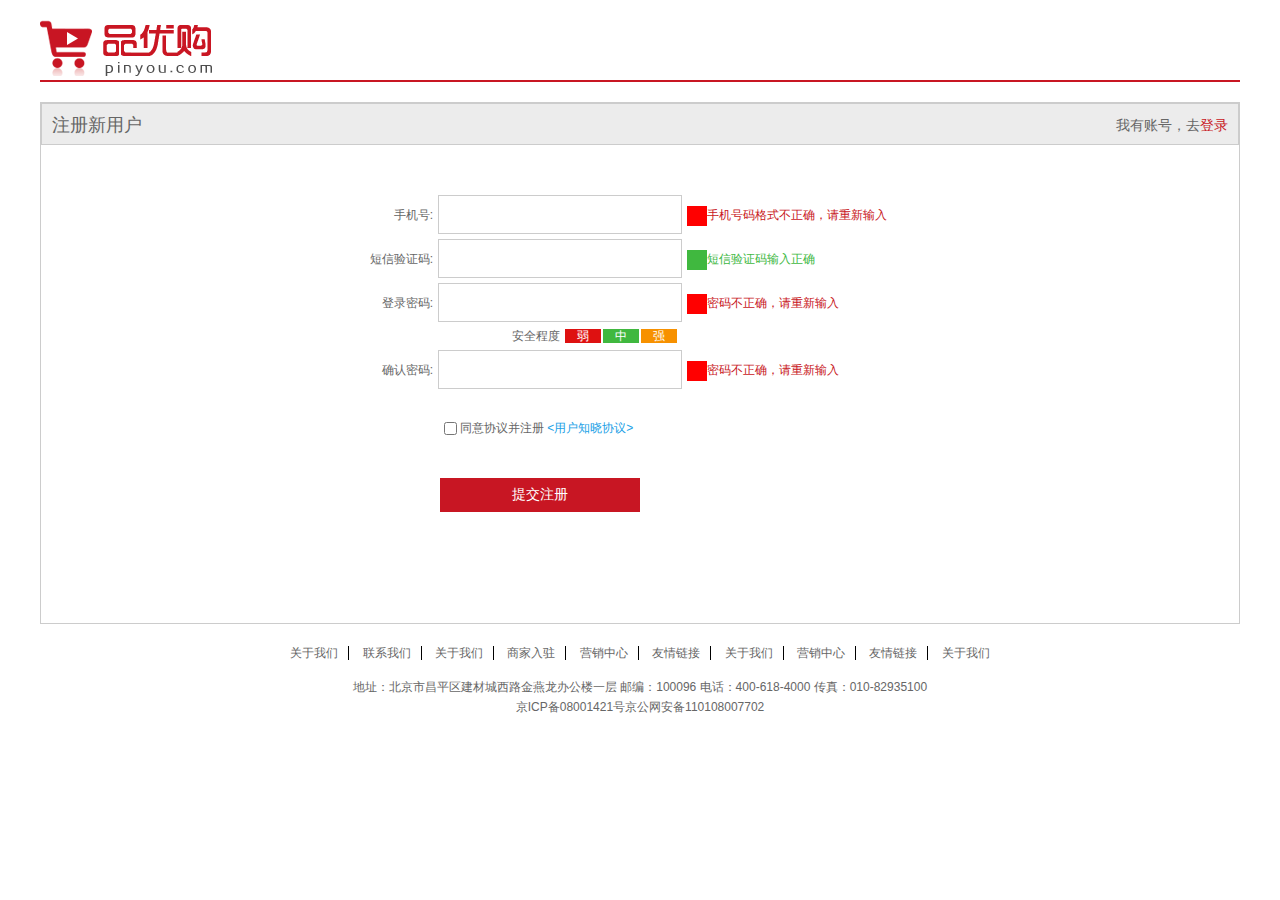
<file: register.html>
<!DOCTYPE html>
<html>
	<head>
		<meta charset="utf-8">
		<title>个人注册</title>
		<!-- 引入品图标 -->
		<link rel="shortcut icon" href="favicon.ico" />
		<!-- 引入初始化样式 -->
		<link rel="stylesheet" href="css/base.css">
		<!-- 引入注册页面样式 -->
		<link rel="stylesheet" href="css/register.css">
	</head>
	<body>
		<div class="w">
			<!-- 头部 -->
			<header>
				<div class="logo">
					<a href="index.html"><img src="images/Logo.png" ></a>
				</div>
			</header>
			<!-- 主体 -->
			<div class="registerarea">
				<h3>注册新用户
					<div class="login">我有账号，去<a href="#">登录</a></div>
				</h3>
				<div class="reg_from">
					<form action="">
						<ul>
							<li><label for="">手机号:</label><input type="text" class="inp"/ ><span class="error"><i class="error_icon"></i>手机号码格式不正确，请重新输入</span></li>
							<li><label for="">短信验证码:</label><input type="text" class="inp"/><span class="success"><i class="success_icon"></i>短信验证码输入正确</span></li>
							<li><label for="">登录密码:</label><input type="password" class="inp"/><span class="error"><i class="error_icon"></i>密码不正确，请重新输入</span></li>
							<li class="safe"> 安全程度 <em class="ruo">弱</em><em class="zhong">中</em><em class="qiang">强</em></li>
							<li><label for="">确认密码:</label><input type="password" class="inp"/><span class="error"><i class="error_icon"></i>密码不正确，请重新输入</span></li>
							<li class="agree"><input type="checkbox" name="" id="" value="" />同意协议并注册<a href="#"> <用户知晓协议> </a></li>
							<li><input type="submit" value="提交注册" class="btn" /></li>
						</ul>
					</form>
				</div>
			</div>
			<!-- 尾部 -->
			<footer>
				<div class="mod_copyright">
					<div class="links">
						<a href="#">关于我们</a> 
						<a href="">联系我们</a> 
						<a href="#">关于我们</a>
						<a href="">商家入驻</a> 
						<a href="">营销中心</a> 
						<a href="">友情链接</a>
						<a href="#">关于我们</a> 
						<a href="">营销中心</a> 
						<a href="">友情链接</a>
						<a href="#">关于我们</a>
					</div>
					<div class="copyright">
						地址：北京市昌平区建材城西路金燕龙办公楼一层 邮编：100096 电话：400-618-4000 传真：010-82935100  <br/>
						
						<span>京ICP备08001421号京公网安备110108007702</span>
					</div>
				</div>
			</footer>
		</div>
	</body>
</html>
</file>
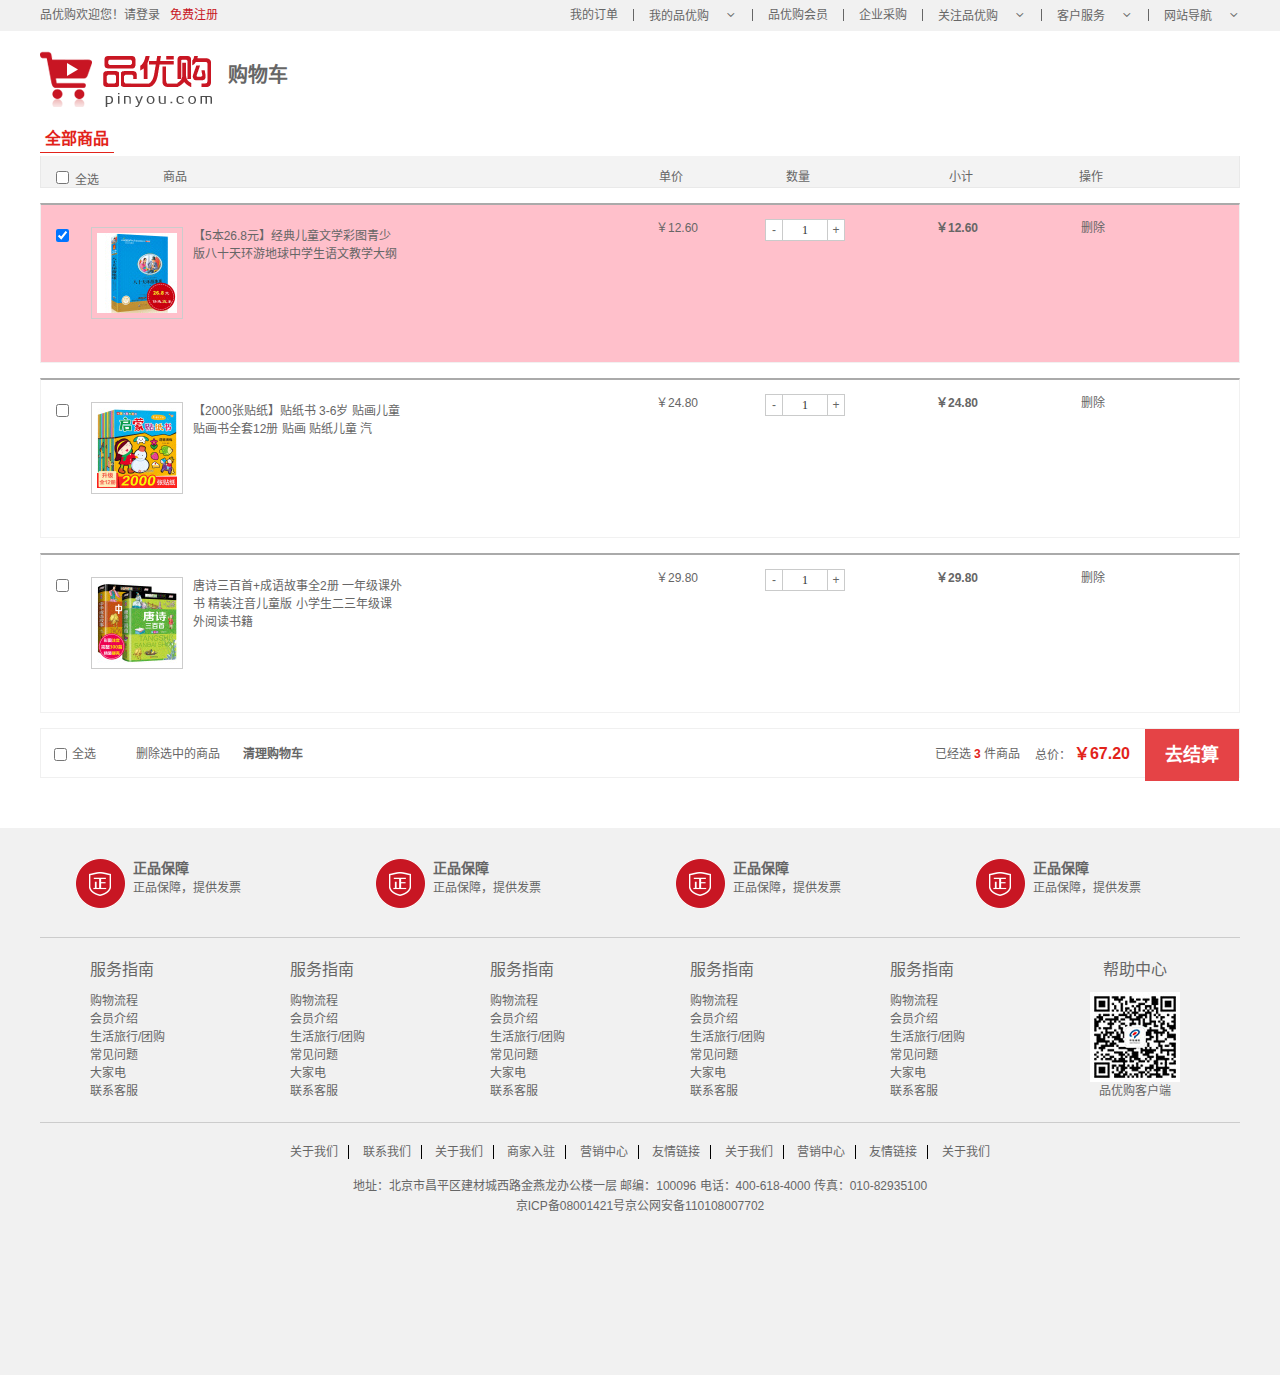
<file: shopcart.html>
<!DOCTYPE html>
<html lang="zh-CN">

<head>
    <meta charset="UTF-8">
    <title>我的购物车-品优购</title>
    <meta name="description" content="品优购JD.COM-专业的综合网上购物商城,销售家电、数码通讯、电脑、家居百货、服装服饰、母婴、图书、食品等数万个品牌优质商品.便捷、诚信的服务，为您提供愉悦的网上购物体验!" />
    <meta name="Keywords" content="网上购物,网上商城,手机,笔记本,电脑,MP3,CD,VCD,DV,相机,数码,配件,手表,存储卡,品优购" />
    <!-- 引入facicon.ico网页图标 -->
    <link rel="shortcut icon" href="favicon.ico" type="image/x-icon" />
    <!-- 引入css 初始化的css 文件 -->
    <link rel="stylesheet" href="css/base.css">
    <!-- 引入公共样式的css 文件 -->
    <link rel="stylesheet" href="css/common.css">
    <!-- 引入car css -->
    <link rel="stylesheet" href="css/cart.css">
    <!-- 先引入jquery  -->
    <script src="js/jquery.min.js"></script>
    <!-- 在引入我们自己的js文件 -->
    <script src="js/cart.js"></script>
</head>

<body>
   <!-- 快捷导航模块start-->
   <section class="shortcut">
   	<div class="w">
   		<div class="fl">
   			<ul>
   				<li>品优购欢迎您！</li>
   				<li>
   					<a href="#">请登录</a> &nbsp; <a href="register.html" class="style_red">免费注册</a>
   				</li>
   			</ul>
   		</div>
   		<div class="fr">
   			<ul>
   				<li><a href="#">我的订单</a></li>
   				<li></li>
   				<li><a href="#" class="arrow-icon">我的品优购</a></li>
   				<li></li>
   				<li><a href="#">品优购会员</a></li>
   				<li></li>
   				<li><a href="#">企业采购</a></li>
   				<li></li>
   				<li><a href="#" class="arrow-icon">关注品优购</a></li>
   				<li></li>
   				<li><a href="#" class="arrow-icon">客户服务</a></li>
   				<li></li>
   				<li><a href="#" class="arrow-icon">网站导航</a></li>
   			</ul>
   		</div>
   	</div>
   </section>
   <!-- 快捷导航模块 end-->

    <div class="car-header">
        <div class="w">
            <div class="car-logo">
                <img src="images/Logo.png" alt=""> <b>购物车</b>
            </div>
        </div>
    </div>

    </div>
    <div class="c-container">
        <div class="w">
            <div class="cart-filter-bar">
                <em>全部商品</em>
            </div>
            <!-- 购物车主要核心区域 -->
            <div class="cart-warp">
                <!-- 头部全选模块 -->
                <div class="cart-thead">
                    <div class="t-checkbox">
                        <input type="checkbox" name="" id="" class="checkall"> 全选
                    </div>
                    <div class="t-goods">商品</div>
                    <div class="t-price">单价</div>
                    <div class="t-num">数量</div>
                    <div class="t-sum">小计</div>
                    <div class="t-action">操作</div>
                </div>
                <!-- 商品详细模块 -->
                <div class="cart-item-list">
                    <div class="cart-item check-cart-item">
                        <div class="p-checkbox">
                            <input type="checkbox" name="" id="" checked class="j-checkbox">
                        </div>
                        <div class="p-goods">
                            <div class="p-img">
                                <img src="upload/p1.jpg" alt="">
                            </div>
                            <div class="p-msg">【5本26.8元】经典儿童文学彩图青少版八十天环游地球中学生语文教学大纲</div>
                        </div>
                        <div class="p-price">￥12.60</div>
                        <div class="p-num">
                            <div class="quantity-form">
                                <a href="javascript:;" class="decrement">-</a>
                                <input type="text" class="itxt" value="1">
                                <a href="javascript:;" class="increment">+</a>
                            </div>
                        </div>
                        <div class="p-sum">￥12.60</div>
                        <div class="p-action"><a href="javascript:;">删除</a></div>
                    </div>
                    <div class="cart-item">
                        <div class="p-checkbox">
                            <input type="checkbox" name="" id="" class="j-checkbox">
                        </div>
                        <div class="p-goods">
                            <div class="p-img">
                                <img src="upload/p2.jpg" alt="">
                            </div>
                            <div class="p-msg">【2000张贴纸】贴纸书 3-6岁 贴画儿童 贴画书全套12册 贴画 贴纸儿童 汽</div>
                        </div>
                        <div class="p-price">￥24.80</div>
                        <div class="p-num">
                            <div class="quantity-form">
                                <a href="javascript:;" class="decrement">-</a>
                                <input type="text" class="itxt" value="1">
                                <a href="javascript:;" class="increment">+</a>
                            </div>
                        </div>
                        <div class="p-sum">￥24.80</div>
                        <div class="p-action"><a href="javascript:;">删除</a></div>
                    </div>
                    <div class="cart-item">
                        <div class="p-checkbox">
                            <input type="checkbox" name="" id="" class="j-checkbox">
                        </div>
                        <div class="p-goods">
                            <div class="p-img">
                                <img src="upload/p3.jpg" alt="">
                            </div>
                            <div class="p-msg">唐诗三百首+成语故事全2册 一年级课外书 精装注音儿童版 小学生二三年级课外阅读书籍</div>
                        </div>
                        <div class="p-price">￥29.80</div>
                        <div class="p-num">
                            <div class="quantity-form">
                                <a href="javascript:;" class="decrement">-</a>
                                <input type="text" class="itxt" value="1">
                                <a href="javascript:;" class="increment">+</a>
                            </div>
                        </div>
                        <div class="p-sum">￥29.80</div>
                        <div class="p-action"><a href="javascript:;">删除</a></div>
                    </div>
                </div>

                <!-- 结算模块 -->
                <div class="cart-floatbar">
                    <div class="select-all">
                        <input type="checkbox" name="" id="" class="checkall">全选
                    </div>
                    <div class="operation">
                        <a href="javascript:;" class="remove-batch"> 删除选中的商品</a>
                        <a href="javascript:;" class="clear-all">清理购物车</a>
                    </div>
                    <div class="toolbar-right">
                        <div class="amount-sum">已经选<em>1</em>件商品</div>
                        <div class="price-sum">总价： <em>￥12.60</em></div>
                        <div class="btn-area">去结算</div>
                    </div>
                </div>
            </div>
        </div>

    </div>

  <!-- foot模块制作  start -->
  <footer class="footer">
  	<div class="w">
  		<div class="mod_service">
  			<ul>
  				<li>
  					<h5></h5>
  					<div class="service_txt">
  						<h4>正品保障</h4>
  						<p>正品保障，提供发票</p>
  					</div>
  				</li>
  				<li>
  					<h5></h5>
  					<div class="service_txt">
  						<h4>正品保障</h4>
  						<p>正品保障，提供发票</p>
  					</div>
  				</li>
  				<li>
  					<h5></h5>
  					<div class="service_txt">
  						<h4>正品保障</h4>
  						<p>正品保障，提供发票</p>
  					</div>
  				</li>
  				<li>
  					<h5></h5>
  					<div class="service_txt">
  						<h4>正品保障</h4>
  						<p>正品保障，提供发票</p>
  					</div>
  				</li>
  			</ul>
  		</div>
  		<div class="mod_help">
  			<dl>
  				<dt>服务指南</dt>
  				<dd>购物流程</dd>
  				<dd>会员介绍</dd>
  				<dd>生活旅行/团购</dd>
  				<dd>常见问题</dd>
  				<dd>大家电</dd>
  				<dd>联系客服</dd>
  			</dl>
  			<dl>
  				<dt>服务指南</dt>
  				<dd>购物流程</dd>
  				<dd>会员介绍</dd>
  				<dd>生活旅行/团购</dd>
  				<dd>常见问题</dd>
  				<dd>大家电</dd>
  				<dd>联系客服</dd>
  			</dl>
  			<dl>
  				<dt>服务指南</dt>
  				<dd>购物流程</dd>
  				<dd>会员介绍</dd>
  				<dd>生活旅行/团购</dd>
  				<dd>常见问题</dd>
  				<dd>大家电</dd>
  				<dd>联系客服</dd>
  			</dl>
  			<dl>
  				<dt>服务指南</dt>
  				<dd>购物流程</dd>
  				<dd>会员介绍</dd>
  				<dd>生活旅行/团购</dd>
  				<dd>常见问题</dd>
  				<dd>大家电</dd>
  				<dd>联系客服</dd>
  			</dl>
  			<dl>
  				<dt>服务指南</dt>
  				<dd>购物流程</dd>
  				<dd>会员介绍</dd>
  				<dd>生活旅行/团购</dd>
  				<dd>常见问题</dd>
  				<dd>大家电</dd>
  				<dd>联系客服</dd>
  			</dl>
  			<dl>
  				<dt>帮助中心</dt>
  				<dd>
  					<img src="images/wx_cz.jpg" >
  					品优购客户端
  				</dd>
  			</dl>
  		</div>
  		<div class="mod_copyright">
  			<div class="links">
  				<a href="#">关于我们</a> 
  				<a href="">联系我们</a> 
  				<a href="#">关于我们</a>
  				<a href="">商家入驻</a> 
  				<a href="">营销中心</a> 
  				<a href="">友情链接</a>
  				<a href="#">关于我们</a> 
  				<a href="">营销中心</a> 
  				<a href="">友情链接</a>
  				<a href="#">关于我们</a>
  			</div>
  			<div class="copyright">
  				地址：北京市昌平区建材城西路金燕龙办公楼一层 邮编：100096 电话：400-618-4000 传真：010-82935100  <br/>
  				
  				<span>京ICP备08001421号京公网安备110108007702</span>
  			</div>
  		</div>
  	</div>
  </footer>
  <!-- end -->
</body>

</html>
</file>
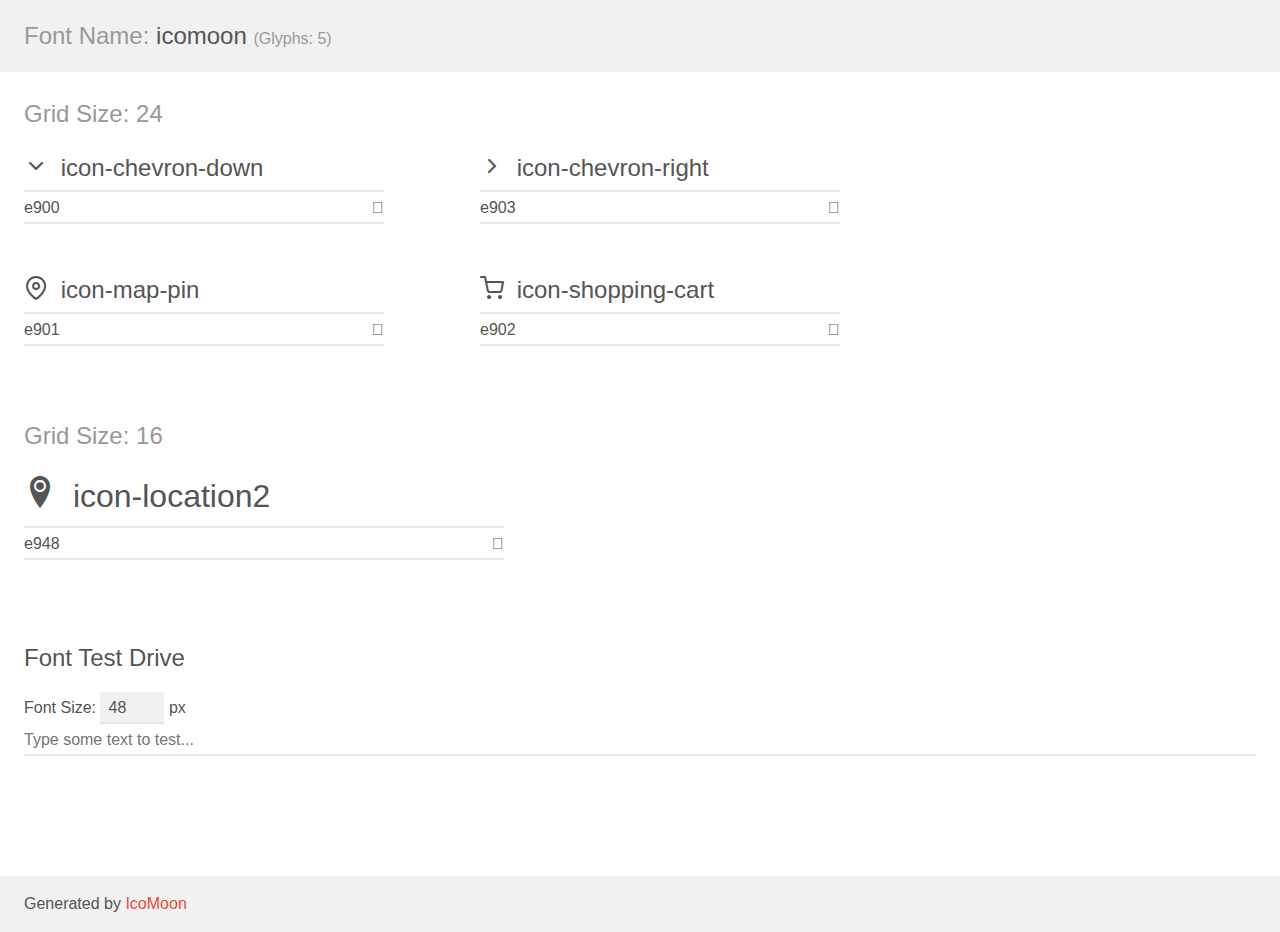
<file: icomoon/demo.html>
<!doctype html>
<html>
<head>
    <meta charset="utf-8">
    <title>IcoMoon Demo</title>
    <meta name="description" content="An Icon Font Generated By IcoMoon.io">
    <meta name="viewport" content="width=device-width, initial-scale=1">
    <link rel="stylesheet" href="demo-files/demo.css">
    <link rel="stylesheet" href="style.css"></head>
<body>
    <div class="bgc1 clearfix">
        <h1 class="mhmm mvm"><span class="fgc1">Font Name:</span> icomoon <small class="fgc1">(Glyphs:&nbsp;5)</small></h1>
    </div>
    <div class="clearfix mhl ptl">
        <h1 class="mvm mtn fgc1">Grid Size: 24</h1>
        <div class="glyph fs1">
            <div class="clearfix bshadow0 pbs">
                <span class="icon-chevron-down"></span>
                <span class="mls"> icon-chevron-down</span>
            </div>
            <fieldset class="fs0 size1of1 clearfix hidden-false">
                <input type="text" readonly value="e900" class="unit size1of2" />
                <input type="text" maxlength="1" readonly value="&#xe900;" class="unitRight size1of2 talign-right" />
            </fieldset>
            <div class="fs0 bshadow0 clearfix hidden-true">
                <span class="unit pvs fgc1">liga: </span>
                <input type="text" readonly value="" class="liga unitRight" />
            </div>
        </div>
        <div class="glyph fs1">
            <div class="clearfix bshadow0 pbs">
                <span class="icon-chevron-right"></span>
                <span class="mls"> icon-chevron-right</span>
            </div>
            <fieldset class="fs0 size1of1 clearfix hidden-false">
                <input type="text" readonly value="e903" class="unit size1of2" />
                <input type="text" maxlength="1" readonly value="&#xe903;" class="unitRight size1of2 talign-right" />
            </fieldset>
            <div class="fs0 bshadow0 clearfix hidden-true">
                <span class="unit pvs fgc1">liga: </span>
                <input type="text" readonly value="" class="liga unitRight" />
            </div>
        </div>
        <div class="glyph fs1">
            <div class="clearfix bshadow0 pbs">
                <span class="icon-map-pin"></span>
                <span class="mls"> icon-map-pin</span>
            </div>
            <fieldset class="fs0 size1of1 clearfix hidden-false">
                <input type="text" readonly value="e901" class="unit size1of2" />
                <input type="text" maxlength="1" readonly value="&#xe901;" class="unitRight size1of2 talign-right" />
            </fieldset>
            <div class="fs0 bshadow0 clearfix hidden-true">
                <span class="unit pvs fgc1">liga: </span>
                <input type="text" readonly value="" class="liga unitRight" />
            </div>
        </div>
        <div class="glyph fs1">
            <div class="clearfix bshadow0 pbs">
                <span class="icon-shopping-cart"></span>
                <span class="mls"> icon-shopping-cart</span>
            </div>
            <fieldset class="fs0 size1of1 clearfix hidden-false">
                <input type="text" readonly value="e902" class="unit size1of2" />
                <input type="text" maxlength="1" readonly value="&#xe902;" class="unitRight size1of2 talign-right" />
            </fieldset>
            <div class="fs0 bshadow0 clearfix hidden-true">
                <span class="unit pvs fgc1">liga: </span>
                <input type="text" readonly value="" class="liga unitRight" />
            </div>
        </div>
    </div>
    <div class="clearfix mhl ptl">
        <h1 class="mvm mtn fgc1">Grid Size: 16</h1>
        <div class="glyph fs2">
            <div class="clearfix bshadow0 pbs">
                <span class="icon-location2"></span>
                <span class="mls"> icon-location2</span>
            </div>
            <fieldset class="fs0 size1of1 clearfix hidden-false">
                <input type="text" readonly value="e948" class="unit size1of2" />
                <input type="text" maxlength="1" readonly value="&#xe948;" class="unitRight size1of2 talign-right" />
            </fieldset>
            <div class="fs0 bshadow0 clearfix hidden-true">
                <span class="unit pvs fgc1">liga: </span>
                <input type="text" readonly value="location2, map-marker2" class="liga unitRight" />
            </div>
        </div>
    </div>

    <!--[if gt IE 8]><!-->
    <div class="mhl clearfix mbl">
        <h1>Font Test Drive</h1>
        <label>
            Font Size: <input id="fontSize" type="number" class="textbox0 mbm"
            min="8" value="48" />
            px
        </label>
        <input id="testText" type="text" class="phl size1of1 mvl"
        placeholder="Type some text to test..." value=""/>
        <div id="testDrive" class="icon-" style="font-family: icomoon">&nbsp;
        </div>
    </div>
    <!--<![endif]-->
    <div class="bgc1 clearfix">
        <p class="mhl">Generated by <a href="https://icomoon.io/app">IcoMoon</a></p>
    </div>

    <script src="demo-files/demo.js"></script>
</body>
</html>
</file>
<file: css/base.css>
/* 把内外边距清零 */
html,
body,
ul,
li,
dl,
dd,
dt,
p,
h1,
h2,
h3,
h4,
h5,
h6,
form,
fieldset,
legend,
img,div{
	margin: 0;
	padding: 0;
	/* css3盒子模型 */
	box-sizing: border-box;
}
/* 文字不倾斜 */
em,
i {
	font-style: normal
}
/* 清除小圆点 */
li {
	list-style: none
}

img {
	/* 照顾低浏览器,解决图片外包含链接有边框问题 */
	border: 0;
	/* 取消图片下面有空白缝隙的问题 */
	vertical-align: middle
}
/* 鼠标经过button 按钮的时候，鼠标变小手 */
button {
	cursor: pointer
}

a {
	color: #666;
	text-decoration: none
}

a:hover {
	color: #c81623
}

button,
input {
	/* \5B8B\4F53宋体
		\9ED1\4F53黑体
		\5FAE\8F6F\96C5\9ED1微软雅黑
		浏览器兼容新好
	 */
	font-family: Microsoft YaHei, Heiti SC, tahoma, arial, Hiragino Sans GB, "\5B8B\4F53", sans-serif;
	/* 手动去掉默认边框 */
	border: 0;
	padding: 0;
	outline: none;
}

body {
	/* css抗锯齿形 让文字显示更加清晰 */
	-webkit-font-smoothing: antialiased;
	background-color: #fff;
	font: 12px/1.5 Microsoft YaHei, Heiti SC, tahoma, arial, Hiragino Sans GB, "\5B8B\4F53", sans-serif;
	color: #666
}

.hide,
.none {
	display: none
}
/* 清除浮动 */
.clearfix:after {
	visibility: hidden;
	clear: both;
	display: block;
	content: ".";
	height: 0
}

.clearfix {
	*zoom: 1
}
</file>
<file: css/common.css>
/* 声明字体图标   注意路径 */
@font-face {
  font-family: 'icomoon';
  src:  url('../fonts/icomoon.eot?nkhyid');
  src:  url('../fonts/icomoon.eot?nkhyid#iefix') format('embedded-opentype'),
    url('../fonts/icomoon.ttf?nkhyid') format('truetype'),
    url('../fonts/icomoon.woff?nkhyid') format('woff'),
    url('../fonts/icomoon.svg?nkhyid#icomoon') format('svg');
  font-weight: normal;
  font-style: normal;
  font-display: block;
}
/* 版心 */
.w {
	width: 1200px;
	/* 居中 */
	margin: 0 auto;
}

.fl {
	float: left
}

.fr {
	float: right;
}

.style_red {
	color: #C81623;
}

/* 快捷导航模块 */
.shortcut {
	height: 31px;
	line-height: 31px;
	background-color: #f1f1f1;
}

.shortcut ul li {
	float: left;
}

.shortcut .fr ul li:nth-child(even) {
	width: 1px;
	height: 12px;
	background-color: #666666;
	margin: 9px 15px 0;
}

/* 利用after伪元素 */
.arrow-icon::after {
	content: '\e900';
	font-family: 'icomoon';
	margin-left: 16px;
}
/* header 头部制作  */
.header{
	position: relative;
	height: 105px;
	/* background-color: palegoldenrod; */
}
.logo{
	position: absolute;
	top: 25px;
	width: 171px;
	height: 61px;
	/* background-color: skyblue; */
}
.logo a{
	display: block;
	width: 171px;
	height: 61px;
	background: url(../images/Logo.png) no-repeat;
	/* font-size: 0;京东做法 */
	/* 淘宝做法： */
	text-indent: -999px;
	overflow:hidden;
}
.search{
	position: absolute;
	left: 354px;
	top: 26px;
	width: 538px;
	height: 36px;
	border: 2px solid #b1191a;
}
.search input{
	float: left;
	width: 455px;
	height: 31px;
	padding-left: 10px;
}
.search button{
	float: left;
	width: 79px;
	height: 32px;
	background-color: #b1191a;
	color: #fff;
	font-size: 16px;
	line-height: 32px;
}
/* hotwords模块 */
.hotwords{
	position: absolute;
	left: 354px;
	top: 66px;
	
}
.hotwords a{
	margin: 0 10px;
}
.hotwords ul li{
	float: left;
}
/* 购物车模块 */
.shopping{
	position: absolute;
	right: 60px;
	top: 26px;
	width: 140px;
	height: 35px;
	line-height: 35px;
	text-align: center;
	border: 1px solid #dfdfdf;
	background-color: #F7F7F7;
}
.shopping::before {
	content: '\e902';
	font-family: 'icomoon';
	margin-right: 5px;
	color: #b1191a;
}

.shopping::after {
	content: '\e903';
	font-family: 'icomoon';
	margin-left: 10px;
}
.shopping i{
	position: absolute;
	top: -5px;
	left: 105px;
	height: 14px;
	line-height: 14px;
	color: #fff;
	background-color: #E60012;
	padding: 0 5px;
	border-radius: 7px 7px 7px 0;
}
/* nav模块start */
.nav{
	height: 47px;
	border-bottom: 2px solid #B1191A;
}
.nav .dropdown{
	float: left;
	width: 210px;
	height: 47px;
	background-color: #B1191A;
}
.nav .navitems{
	float: left;
}
.dropdown .dt{
	width: 100%;
	height: 100%;
	color: #fff;
	text-align: center;
	line-height: 45px;
	font-size: 16px;
}
.dropdown .dd{
	/* display: none; */
	width: 210px;
	height: 465px;
	background-color: #C81623;
	margin-top: 2px;
	color: #C81623;
}
.dropdown .dd ul li {
	position: relative;
	height: 31px;
	line-height: 31px;
	margin-left: 2px;
	padding-left: 10px;
}
.dropdown .dd ul li::after {
	position: absolute;
	top: 1px;
	right: 10px;
	color: #fff;
	font-size: 14px ;
	content: '\e903';
	font-family: 'icomoon';
}
.dropdown .dd ul li:hover {
	background-color: #fff;
}
.dropdown .dd ul li a {
	font-size: 14px;
	color: #fff;
}
.dropdown .dd ul li:hover a {
	color: #C81623;
}

.navitems ul li {
	float: left;
	font-size: 14px;
}
.navitems ul li a {
	height: 45px;
	line-height: 45px;
	display: block;
	padding: 0 25px;
}
/* footer */
.footer {
	height: 517px;
	background-color: #f1f1f1;
	padding-top: 30px;
}
.mod_service {
	height: 80px;
	border-bottom: 1px solid #ccc;
}
.mod_service ul li {

	float: left;
	width: 300px;
	height: 50px;
	padding-left: 35px;
	/* background-color: pink; */
	
}
.mod_service ul li h5 {
	float: left ;
	width: 50px;
	height: 50px;
	background: url(../images/icons.png) no-repeat -252px -2px;
	margin-right: 8px;
}
.service_txt h4 {
	font-size: 14px;
}
.service_txt p {
	font-size: 12px;
}
.mod_help{
	height: 185px;
	border-bottom: 1px solid #ccc;
	padding-top: 20px;
	padding-left: 50px;
}
.mod_help dl{
	float: left;
	width: 200px;
}
.mod_help dl:last-child{
	width: 90px;
	text-align: center;
}
.mod_help dl dt{
	font-size: 16px;
	margin-bottom: 10px;
}
.mod_copyright{
	text-align: center;
	padding-top: 20px;
}
.links{
	margin-bottom: 15px;
}
.links a{
	padding: 0 10px;
	border-right: 1px solid black;
}
.links a:last-child{
	border-right:none;
}
.copyright{
	line-height: 20px;
}
</file>
<file: css/index.css>
.w {
	width:1200px;
	margin: 0 auto;
}
/* main 模块制作 */
.main {
	width: 980px;
	height: 455px;
	/* zs */
	/* background-color: pink; */
	margin-left: 220px;
	margin-top: 10px;
}

.focus {
	position: relative;
	float: left;
	width: 720px;
	height: 455px;
	/* zs */
	/* background-color: #3967FF; */
	overflow: hidden;
}
.focus ul {
	width: 600%;
	position: absolute;
	top: 0;
	left: 0;
}
.focus li {
	float: left;
	
}
.focus li img {
	width: 720px;
	height: 455px;
}
.arrow_l,
.arrow_r {
	display: none;
	position: absolute;
	top: 50%;
	width: 24px;
	height: 40px;
	margin-top: -20px;
	border-radius: 10% 60% 60% 10%;
	background-color: rgba(0,0,0,.3);
	text-align: center;
	line-height: 35px;
	color: #fff;
	font-size: 18px;
	font-family: 'icomoon';
	z-index: 999;
}
.arrow_r {
	right: 0;
	border-radius: 60% 10% 10% 60%;
}
ol {
	padding: 0;
	margin: 0;
}
.circle {
	position: absolute;
	list-style: none;
	bottom: 10px;
	left: 50%;
	width: 74px;
	height: 10px;
}
.circle li {
	width: 8px;
	height: 8px;
	border-radius: 50%;
	border: 1px solid rgb(254,254,254);
	float: left;
	margin:0 5px;
	/* background-color: #fff; */
}
.circle .current,
.circle li:hover{
	background-color: #fff;
}
.newsflash {
	float: right;
	width: 250px;
	height: 455px;
	/* zs */
	/* background-color: #55A532; */
}
.news {
	height: 165px;
	border: 1px solid #E4E4E4;
	/* zs */
	background-color: oldlace;
}
.news .new_hd {
	height: 33px;
	line-height: 33px;
	padding: 0 15px;
	border-bottom: 1px dotted #E4e4e4;
}
.new_hd h5 {
	float: left;
	font-size: 14px;
}
.new_hd .more {
	float: right;
}
.new_hd .more::after {
	content: '\e903';
	font-family: 'icomoon';
}
.new_bd {
	padding: 5px 15px 0;
}
.new_bd ul li {
	height: 24px;
	line-height: 24px;
	/* 溢出隐藏 */
	overflow: hidden;
	/* 文字一行显示 */
	white-space: nowrap;
	/* ...显示 */
	text-overflow: ellipsis;
}
.lifeservice {
	height: 209px;
	border: 1px solid #E4E4E4;
	border-top: 0;
	/* 把多余的切掉 */
	overflow: hidden;
	/* zs */
	background-color: #449FDB;
}
.lifeservice ul {
	width: 256px;
}
.lifeservice ul li {
	float: left;
	width: 63px;
	height: 71px;
	border-right: 1px solid #E4E4E4;
	border-bottom: 1px solid #E4E4E4;
	text-align: center;
} 
.lifeservice ul li i {
	display: inline-block;
	width: 24px;
	height: 28px;
	margin-top: 12px;
	background: url(../images/icons.png) no-repeat -17px -13px;
	/* zs */
	/* background-color: pink; */
}
.bargain {
	margin-top: 5px;
}
/* recom 模块 */
.recom {
	height: 163px;
	
	background-color: #ebebeb;
	margin-top: 12px;
}
.recom_hd {
	float: left;
	width: 205px;
	height: 163px;
	text-align: center;
	padding-top: 30px;
	background-color: #5c5251;
}
.recom_hd h4 {
	color: #fff;
	margin-top: 5px;
	font-size: 16px;
	font-weight: 400;
}
.recom_bd {
	float: left;
}
.recom_bd ul li {
	position: relative;
	float: left;
}
.recom_bd ul li img {
	width: 248px;
	height: 163px;
}
/* after伪元素是行内元素 没有大小 要转换模式   但定位absolute 不占位，定位可以压住 记得子绝父相  
	nth-child(-n+3)从后往前选  0--3  1--2  2--1  3-0  0不选
*/
.recom_bd ul li:nth-child(-n+3)::after {
	content: '';
	position: absolute;
	right: 0;
	top: 10px;
	width: 1px;
	height: 145px;
	background-color: #ddd;
}
/* 电梯层 */
.fixedtool {
	position: fixed;
	left: 34px;
	top: 50%;
	width:66px ;
	background-color: #fff;
	display: none;
}
.fixedtool li {
	list-style: none;
	height: 32px;
	line-height: 32px;
	text-align: center;
	font-size: 12px;
	border-bottom: 1px solid #ccc;
}
.fixedtool li:hover,
.current{
	background-color: orangered;
	color: #fff;
}
/*楼层区    css */
.floor .w{
	margin-top: 30px;
}
.box_hd {
	height: 30px;
	border-bottom: 2px solid #C81623;
}
.box_hd h3 {
	float: left;
	font-size: 18px;
	color: #C81623;
	font-weight: 400;
}
.tab_list {
	float: right;
}
.tab_list ul li {
	float: left;
	height: 30px;
	line-height: 30px;
}
.tab_list ul li a {
	margin: 0 15px;
}
.box_bd {
	height: 361px;
	/* zs */
	/* background-color: #0077AA; */
}
.tab_list_item>div {
	float: left;
}
.col_210 {
	width: 210px;
	height: 360px;
	background-color: #f9f9f9;
	text-align: center;
}
.col_210 ul li {
	float: left;
	width: 85px;
	height: 34px;
	border-bottom: 1px solid #ccc;
	text-align: center;
	line-height: 33px;
	margin-left: 12px;
}

.col_329 { 
	width: 329px;
}
.col_221{
	width: 221px;
	border-right: 1px solid #ccc;
}
.col_219{
	width: 219px;
}
.bb{
	/* 如果a包含有宽度的盒子，a要转化为块级元素 */
	display: block;
	border-bottom: 1px solid #ccc;
}
</file>
<file: css/list.css>
/* 列表专有css */
.nav {
	overflow: hidden;
}

.sk {
	position: absolute;
	left: 190px;
	top: 40px;
	border-left: 1px solid #C81623;
	padding: 3px 0 0 5px;
}

.sk_list {
	float: left;
}

.sk_list ul li {
	float: left;
}

.sk_list ul li a {
	display: block;
	line-height: 47px;
	padding: 0 30px;
	font-size: 16px;
	font-weight: 700;
	color: #000000;
}

.sk_con {
	float: left;
}

.sk_con ul li {
	float: left;
}

.sk_con ul li a {
	display: block;
	line-height: 47px;
	padding: 0 30px;
	font-size: 14px;
	color: #000000;
}

.sk_con ul li:last-child a::after {
	content: '\e900';
	font-family: 'icomoon';
}

/* 列表页主体部分start */
.sk_hd img {
	width: 1200px;
}
/* .sk_bd {
	width: 1200px;
	height: 1000px;
} */
.sk_bd ul {
	float: left;
	margin-right:10px;
}
.sk_bd ul:nth-child(4n) {
	margin-right: 0;
}
.sk_bd ul li {
	width: 290px;
	height: 475px;
	text-align: center;
	/* 注意：不想让边框影响盒子大小，就在盒子加上变快，等经过时改变边框颜色即可 */
	border: 1px solid transparent;
}
.sk_bd ul li:hover {
	border: 1px solid #C81623;
}
.sk_bd ul li img {
	width: 288px;
}

.sk_bd ul li p {
	font-size: 16px;
	color: #666;
}

.sk_bd ul li span {
	color: #dd4444;
	font-size: 25px;
	font-weight: 600;
}

.sk_bd ul li i {
	text-decoration: line-through;
	font-size: 16px;
}
.yishou{
	text-align: center;
	font-size: 16px;
	color: #666;
}
.yi{
	float: left;
	margin-left:23px;
}
.bar {
	float:left;
	width: 100px;
	height: 10px;
	border: 1px solid red;
	border-radius: 5px;
	padding: 1px;
	margin: 6px 8px 0;
}
.bar_in {
	width: 80%;
	height: 100%;
	background-color: red;
/* 	transition: all .3s; */
	
}
.sheng{
	float: left;
}
.sk_bd ul li button {
	margin-top: 8px;
	width: 100%;
	height: 50px;
	background-color:  #b2191b;
	color: #fff;
	font-weight: 600;
	font-size: 18px;
	border: 1px solid black;
}
.sk_bd::after{
	content: "";
	display: block;
	clear: both;
 }
</file>
<file: css/detail.css>
/*手机详情页专有样式*/
.crumb_wrap {
    margin-top: 10px;
}
.crumb_wrap a {
    margin: 0 10px;
}
.crumb_wrap .coa {
    margin-left: 0;
}
/*详细模块开始*/
.product_intro {
    height: 590px;
    margin-top: 10px;
}
.preview_img {
	position: relative;
    border: 1px solid #cccccc;
}
.mask {
	display: none;
	position: absolute;
	top: 0;
	left: 0;
	width: 300px;
	height: 300px;
	background-color:#fede4f;
	opacity: 0.5;
	border: 1px solid #CCCCCC;
	cursor: move;
}
.big {
	display: none;
	position: absolute;
	left: 410px;
	top: 0;
	width: 500px;
	height: 500px;
	background-color: pink;
	overflow: hidden;
	z-index: 999;
}
.big img {
	position: absolute;
	top: 0;
	left: 0;
	width: 800px;
}
.preview_list {
    position: relative;
    height: 60px;
    margin-top: 40px;
}
.arrow_prev,
.arrow_next{
    /*一定是 , 并集选择器*/
    position: absolute;
    top: 15px;
    width: 22px;
    height: 32px;
}
.arrow_prev {
    left: 0;
    background: url("../images/arrow-prev.png") no-repeat;
}
.arrow_next {
    right: 0;
    background: url("../images/arrow-next.png") no-repeat;
}
.list_item {
    width: 320px;
    height: 60px;
    margin: 0 auto;
}
.list_item li{
    overflow: hidden;
    float: left;
    width: 56px;
    height: 56px;
    border: 2px solid transparent;!important;
    margin: 0 2px;
}
.list_item .current {
    border: 2px solid #c81623;
}
/*右半模块*/
.itemInfo_wrap {
    width: 718px;
}
.itemInfo_wrap h3 {
    height: 30px;
    font-size: 16px;
}
.news {
    height: 32px;
    color: #e22228;
}
.summary_price,
.summary_promotion {
    position: relative;
    padding: 10px 0;
    background-color: #fee9eb;
}
.summary a.current {
    border-color: #c81623;
}
.summary .dl {
    overflow: hidden;
}
.summary dt,
.summary dd {
    float: left;!important;
}
.summary dl dt {
    width: 60px;
    padding-left: 10px;
    line-height: 36px;
    margin-right: 10px;
}
.price {
    font-size: 24px;
    color: #e12228;
}
.summary_price dd a {
    color: #c81623;
}
.remark {
    position: absolute;
    right: 10px;
    top: 20px;
}
.summary dl {
    overflow: hidden;
}
.summary_promotion {
    padding-top: 0;
}
.summary_promotion dd {
    width: 450px;
    line-height: 36px;
}
.summary_promotion em {
    display: inline-block;
    width: 40px;
    height: 22px;
    background-color: #c81623;
    text-align: center;
    line-height: 22px;
    color: #fff;
}
.summary_support dd {
    line-height: 36px;
}
.choose_color a {
    display: inline-block;
    width: 80px;
    height: 41px;
    background-color: #f7f7f7;
    border: 1px solid #ededed;
    text-align: center;
    line-height: 41px;
}
#current {
    margin-left: 10px;
}
.choose_version {
    margin: 10px 0;
}
.choose_version a,
.choose_type a {
    display: inline-block;
    height: 32px;
    padding: 0 12px;
    background-color: #f7f7f7;
    border: 1px solid #ededed;
    text-align: center;
    line-height: 32px;
}
.choose_btns {
    overflow: hidden;
    margin-top: 20px;
}
.choose_amount {
    overflow: hidden;
    position: relative;
    float: left;
    width: 50px;
    height: 46px;
}
.choose_amount input {
    width: 35px;
    height: 44px;
    border: 1px solid #cccccc;
    text-align: center;
}
button, input {
    font-family: 'Microsoft YaHei','Heiti SC',tahoma,arial,'Hiragino Sans GB',\5B8B体,sans-serif;
    outline: none;
}
.add {
    top: 0;
}
.add,
.reduce {
    position: absolute;
    right: 0;
    width: 15px;
    height: 22px;
    border-top: 1px solid #cccccc;
    border-right: 1px solid #cccccc;
    background-color: #f1f1f1;
    text-align: center;
    line-height: 22px;
}
.reduce {
    border-bottom: 1px solid #cccccc;
    bottom: 2px;
    cursor: not-allowed;
    /*禁止鼠标样式*/
}
.addcar {
    float: left;
    width: 142px;
    height: 46px;
    background-color: #c81623;
    text-align: center;
    line-height: 46px;
    font-size: 18px;
    color: #ffffff;
    margin-left: 10px;
    font-weight: 700;
}
/*详细模块结束*/
/*产品细节模块开始*/
.product_detail {
    margin-bottom: 50px;
}
.aside {
    width: 208px;
    border: 1px solid #cccccc;
}
.tab_list {
    overflow: hidden;
    height: 33px;
    background-color: #f1f1f1;
}
.tab_list ul {
    overflow: hidden;
}
.tab_list li {
    float: left;
    border-bottom: 1px solid #cccccc;
    height: 33px;
    text-align: center;
    line-height: 33px;
}
.first_tab {
    width: 103px;
}
.tab_con {
    padding: 0 8px;
}
.tab_list li {
    height: 33px;
    text-align: center;
    line-height: 33px;
}
.second_tab {
    width: 103px;
    border-left: 1px solid #cccccc;
}
.tab_list .current {
    background-color: #fff;
    border-bottom: 0 solid transparent;
    line-height: 33px;
    color: red;
}
.aside_price {
    padding: 10px 0;
    font-weight: 700;
    margin-left: 10px;
}
.tab_con li {
    border-bottom: 1px solid #cccccc;
}
.tab_con li h5 {
    margin-left: 10px;
    white-space: nowrap;
    overflow: hidden;
    text-overflow: ellipsis;
    font-weight: 400;
}
.as_addcar {
    display: block;
    width: 90px;
    height: 27px;
    background-color: #fff;
    line-height: 27px;
    text-align: center;
    border: 1px solid #cccccc;
    margin: 10px auto;
}
.tab_con .tab_con_finally {
    border-bottom: 0 solid transparent;
}
/*detail右半模块*/
.detail {
    width: 978px;
    margin-left: 10px;
}
.detail_tab_con {
    /*overflow: hidden;*/
}
.detail_tab_list {
    height: 39px;
    width: 978px;
    background-color: #f1f1f1;
    border: 1px solid #cccccc;
}
.detail_tab_list ul li {
    float: left;
    line-height: 39px;
    padding: 0 20px;
    text-align: center;
    cursor: pointer;
}
.detail_tab_list .current {
    background-color: #c81623;
    color: #ffffff;
}
.item_info {
    padding: 20px 0 0 20px;
}
.detail_tab_con .item ul li {
    display: block;
}
.more {
    float: right;
    font-weight: 700;
}
.detail_tab_con .item img {
    float: left;
    width: 970px;
}
/*产品细节模块结束*/
</file>
<file: css/register.css>
.w { 
	margin: 0 auto;
	width: 1200px;
}
header {
	height: 60px;
	border-bottom: 2px solid #C81623;
}
.logo {
	margin-top: 20px;
}
.registerarea {
	height: 522px;
	border: 1px solid #ccc;
	margin-top: 20px;
}
.registerarea h3 {
	background-color: #ececec;
	border: 1px solid #ccc;
	height: 42px;
	line-height: 42px;
	padding: 0 10px;
	font-size: 18px;
	font-weight: 400;
}
.login {
	float: right;
	font-size: 14px;
}
.login a {
	color: #C81623;
}
.reg_from {
	width: 600px;
	/* zs */
	/* background-color: #0086B3; */
	margin: 50px auto 0;
}
.reg_from ul li {
	margin: 5px;
}
.reg_from ul li label {
	width: 88px;
	display: inline-block;
	text-align: right;
	margin-right: 5px;
}
.reg_from ul li span{
	margin-left: 5px;
}
.reg_from ul li .inp {
	width: 242px;
	height: 37px;
	border: 1px solid #ccc;
}
.error {
	color: #C81623;
}
.success {
	color: #40b83f;;
}
.error_icon,
.success_icon {
	display: inline-block;
	vertical-align: middle;
	width: 20px;
	height: 20px;
	}
.error_icon {
	background-color: red;
}
.success_icon {
	background-color:  #40b83f;;
}
.safe {
	padding-left: 167px;
}
.safe em {
	padding: 0 12px;
	color: #fff;
	margin-left:2px;
}
.safe .ruo {
	background-color: #de1111;
}
.safe .zhong {
	background-color: #40b83f;
}
.safe .qiang {
	background-color: #f79100;
}
.agree {
	padding:25px 0 35px 95px;
}
.agree input {
	vertical-align: middle;
}
.agree a {
	color: #1ba1e6;
}
.btn {
	width: 200px;
	height: 34px;
	background-color: #C81623;
	color: #fff;
	font-size: 14px;
	margin-left: 95px;
	
}
.mod_copyright{
	text-align: center;
	padding-top: 20px;
}
.links{
	margin-bottom: 15px;
}
.links a{
	padding: 0 10px;
	border-right: 1px solid black;
}
.links a:last-child{
	border-right:none;
}
.copyright{
	line-height: 20px;
}
</file>
<file: css/cart.css>
.car-header {
    padding: 20px 0;
}

.car-logo img {
    vertical-align: middle;
}

.car-logo b {
    font-size: 20px;
    margin-top: 20px;
    margin-left: 10px;
}

.cart-filter-bar {
    font-size: 16px;
    color: #E2231A;
    font-weight: 700;
}

.cart-filter-bar em {
    padding: 5px;
    border-bottom: 1px solid #E2231A;
}

.cart-thead {
    height: 32px;
    line-height: 32px;
    margin: 5px 0 10px;
    padding: 5px 0;
    background: #f3f3f3;
    border: 1px solid #e9e9e9;
    border-top: 0;
    position: relative;
}

.cart-thead>div,
.cart-item>div {
    float: left;
}

.t-checkbox,
.p-checkbox {
    height: 18px;
    line-height: 18px;
    padding-top: 7px;
    width: 122px;
    padding-left: 11px;
}

.t-goods {
    width: 440px;
}

.t-price {
    width: 120px;
    padding-right: 40px;
    text-align: right;
}

.t-num {
    width: 150px;
    text-align: center;
}

.t-sum {
    width: 100px;
    text-align: right;
}

.t-action {
    width: 130px;
    text-align: right;
}

.cart-item {
    height: 160px;
    border-style: solid;
    border-width: 2px 1px 1px;
    border-color: #aaa #f1f1f1 #f1f1f1;
    background: #fff;
    padding-top: 14px;
    margin: 15px 0;
}

.check-cart-item {
    background: pink;
}

.p-checkbox {
    width: 50px;
}

.p-goods {
    margin-top: 8px;
    width: 565px;
}

.p-img {
    float: left;
    border: 1px solid #ccc;
    padding: 5px;
}

.p-msg {
    float: left;
    width: 210px;
    margin: 0 10px;
}

.p-price {
    width: 110px;
}

.quantity-form {
    width: 80px;
    height: 22px;
}

.p-num {
    width: 170px;
}

.decrement,
.increment {
    float: left;
    border: 1px solid #cacbcb;
    height: 18px;
    line-height: 18px;
    padding: 1px 0;
    width: 16px;
    text-align: center;
    color: #666;
    margin: 0;
    background: #fff;
    margin-left: -1px;
}

.itxt {
    float: left;
    border: 1px solid #cacbcb;
    width: 42px;
    height: 18px;
    line-height: 18px;
    text-align: center;
    padding: 1px;
    margin: 0;
    margin-left: -1px;
    font-size: 12px;
    font-family: verdana;
    color: #333;
    -webkit-appearance: none;
}

.p-sum {
    font-weight: 700;
    width: 145px;
}


/* 结算模块 */

.cart-floatbar {
    height: 50px;
    border: 1px solid #f0f0f0;
    background: #fff;
    position: relative;
    margin-bottom: 50px;
    line-height: 50px;
}

.select-all {
    float: left;
    height: 18px;
    line-height: 18px;
    padding: 16px 0 16px 9px;
    white-space: nowrap;
}

.select-all input {
    vertical-align: middle;
    display: inline-block;
    margin-right: 5px;
}

.operation {
    float: left;
    width: 200px;
    margin-left: 40px;
}

.clear-all {
    font-weight: 700;
    margin: 0 20px;
}

.toolbar-right {
    float: right;
}

.amount-sum {
    float: left;
}

.amount-sum em {
    font-weight: 700;
    color: #E2231A;
    padding: 0 3px;
}

.price-sum {
    float: left;
    margin: 0 15px;
}

.price-sum em {
    font-size: 16px;
    color: #E2231A;
    font-weight: 700;
}

.btn-area {
    font-weight: 700;
    width: 94px;
    height: 52px;
    line-height: 52px;
    color: #fff;
    text-align: center;
    font-size: 18px;
    font-family: "Microsoft YaHei";
    background: #e54346;
    overflow: hidden;
}
</file>
<file: icomoon/demo-files/demo.css>
body {
  padding: 0;
  margin: 0;
  font-family: sans-serif;
  font-size: 1em;
  line-height: 1.5;
  color: #555;
  background: #fff;
}
h1 {
  font-size: 1.5em;
  font-weight: normal;
}
small {
  font-size: .66666667em;
}
a {
  color: #e74c3c;
  text-decoration: none;
}
a:hover, a:focus {
  box-shadow: 0 1px #e74c3c;
}
.bshadow0, input {
  box-shadow: inset 0 -2px #e7e7e7;
}
input:hover {
  box-shadow: inset 0 -2px #ccc;
}
input, fieldset {
  font-family: sans-serif;
  font-size: 1em;
  margin: 0;
  padding: 0;
  border: 0;
}
input {
  color: inherit;
  line-height: 1.5;
  height: 1.5em;
  padding: .25em 0;
}
input:focus {
  outline: none;
  box-shadow: inset 0 -2px #449fdb;
}
.glyph {
  font-size: 16px;
  width: 15em;
  padding-bottom: 1em;
  margin-right: 4em;
  margin-bottom: 1em;
  float: left;
  overflow: hidden;
}
.liga {
  width: 80%;
  width: calc(100% - 2.5em);
}
.talign-right {
  text-align: right;
}
.talign-center {
  text-align: center;
}
.bgc1 {
  background: #f1f1f1;
}
.fgc1 {
  color: #999;
}
.fgc0 {
  color: #000;
}
p {
  margin-top: 1em;
  margin-bottom: 1em;
}
.mvm {
  margin-top: .75em;
  margin-bottom: .75em;
}
.mtn {
  margin-top: 0;
}
.mtl, .mal {
  margin-top: 1.5em;
}
.mbl, .mal {
  margin-bottom: 1.5em;
}
.mal, .mhl {
  margin-left: 1.5em;
  margin-right: 1.5em;
}
.mhmm {
  margin-left: 1em;
  margin-right: 1em;
}
.mls {
  margin-left: .25em;
}
.ptl {
  padding-top: 1.5em;
}
.pbs, .pvs {
  padding-bottom: .25em;
}
.pvs, .pts {
  padding-top: .25em;
}
.unit {
  float: left;
}
.unitRight {
  float: right;
}
.size1of2 {
  width: 50%;
}
.size1of1 {
  width: 100%;
}
.clearfix:before, .clearfix:after {
  content: " ";
  display: table;
}
.clearfix:after {
  clear: both;
}
.hidden-true {
  display: none;
}
.textbox0 {
  width: 3em;
  background: #f1f1f1;
  padding: .25em .5em;
  line-height: 1.5;
  height: 1.5em;
}
#testDrive {
  display: block;
  padding-top: 24px;
  line-height: 1.5;
}
.fs0 {
  font-size: 16px;
}
.fs1 {
  font-size: 24px;
}
.fs2 {
  font-size: 32px;
}
</file>
<file: icomoon/style.css>
@font-face {
  font-family: 'icomoon';
  src:  url('fonts/icomoon.eot?nkhyid');
  src:  url('fonts/icomoon.eot?nkhyid#iefix') format('embedded-opentype'),
    url('fonts/icomoon.ttf?nkhyid') format('truetype'),
    url('fonts/icomoon.woff?nkhyid') format('woff'),
    url('fonts/icomoon.svg?nkhyid#icomoon') format('svg');
  font-weight: normal;
  font-style: normal;
  font-display: block;
}

[class^="icon-"], [class*=" icon-"] {
  /* use !important to prevent issues with browser extensions that change fonts */
  font-family: 'icomoon' !important;
  speak: never;
  font-style: normal;
  font-weight: normal;
  font-variant: normal;
  text-transform: none;
  line-height: 1;

  /* Better Font Rendering =========== */
  -webkit-font-smoothing: antialiased;
  -moz-osx-font-smoothing: grayscale;
}

.icon-chevron-down:before {
  content: "\e900";
}
.icon-chevron-right:before {
  content: "\e903";
}
.icon-map-pin:before {
  content: "\e901";
}
.icon-shopping-cart:before {
  content: "\e902";
}
.icon-location2:before {
  content: "\e948";
}
</file>
